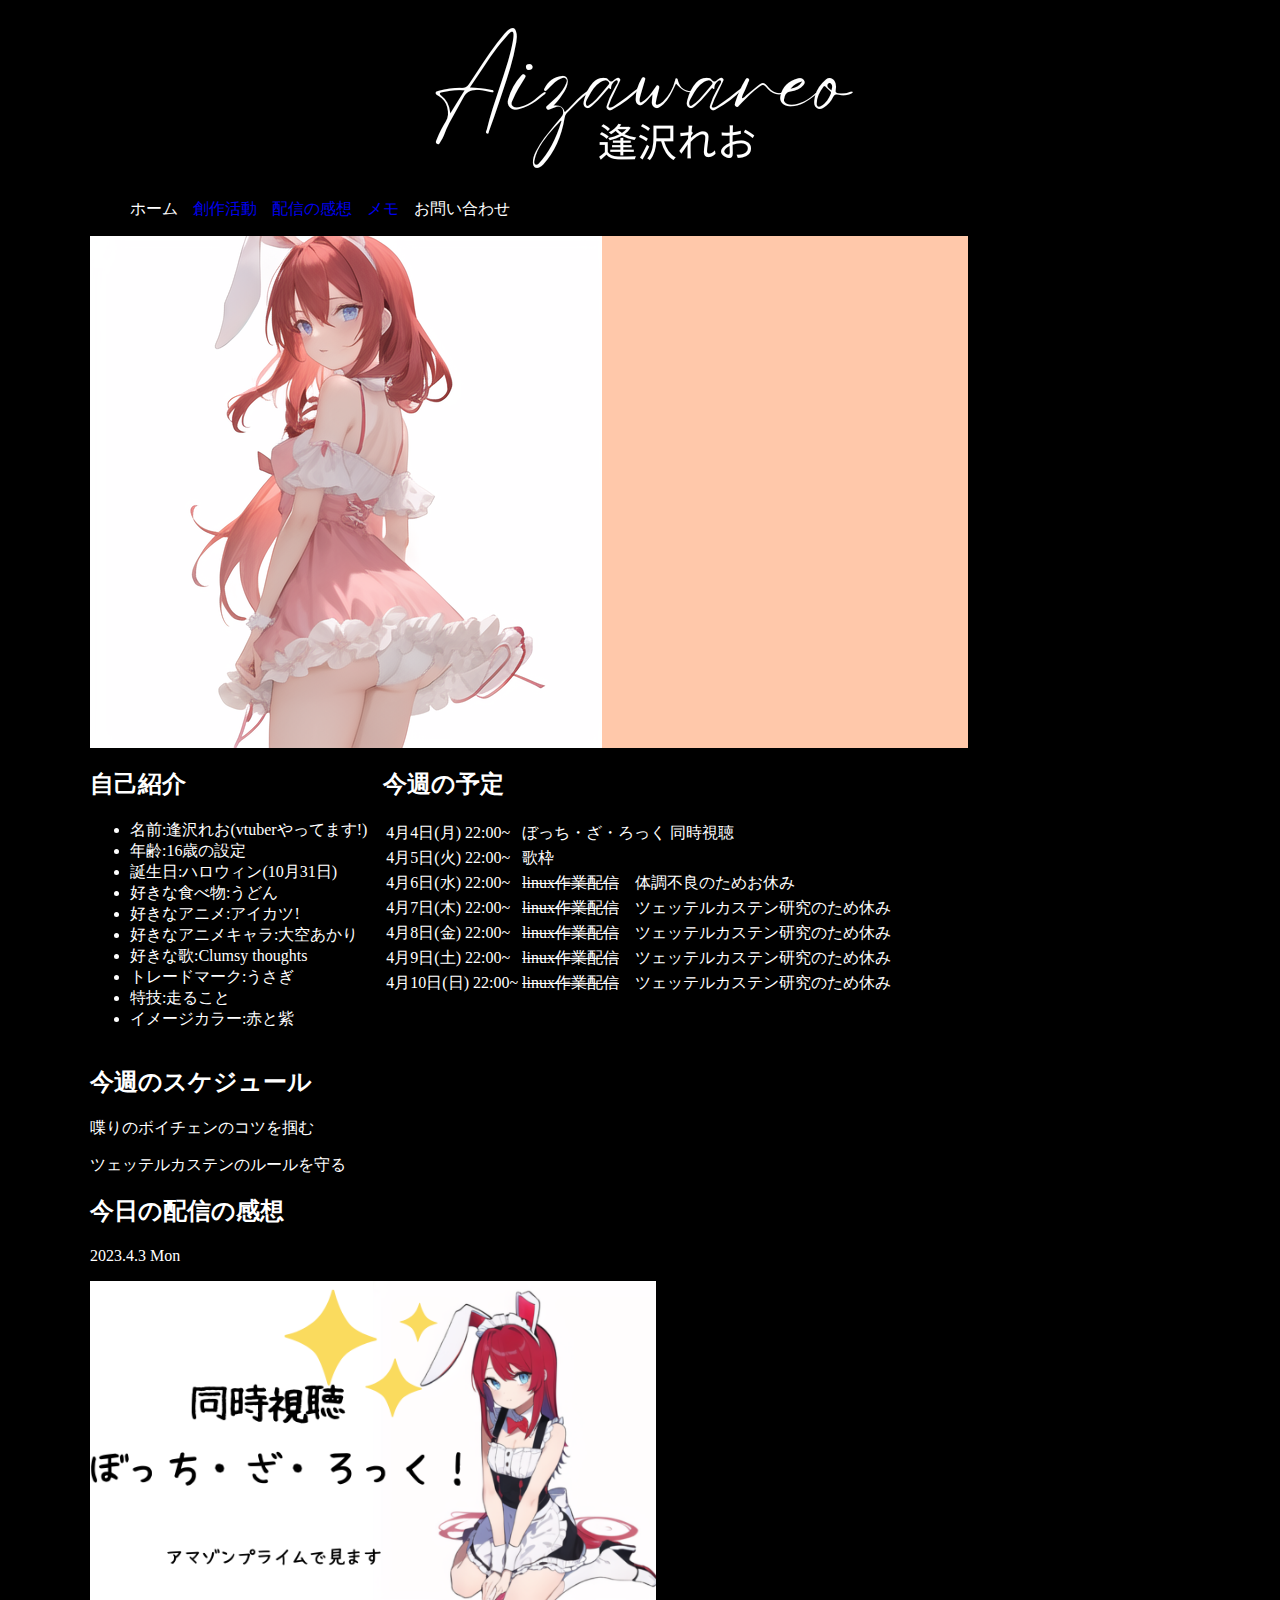
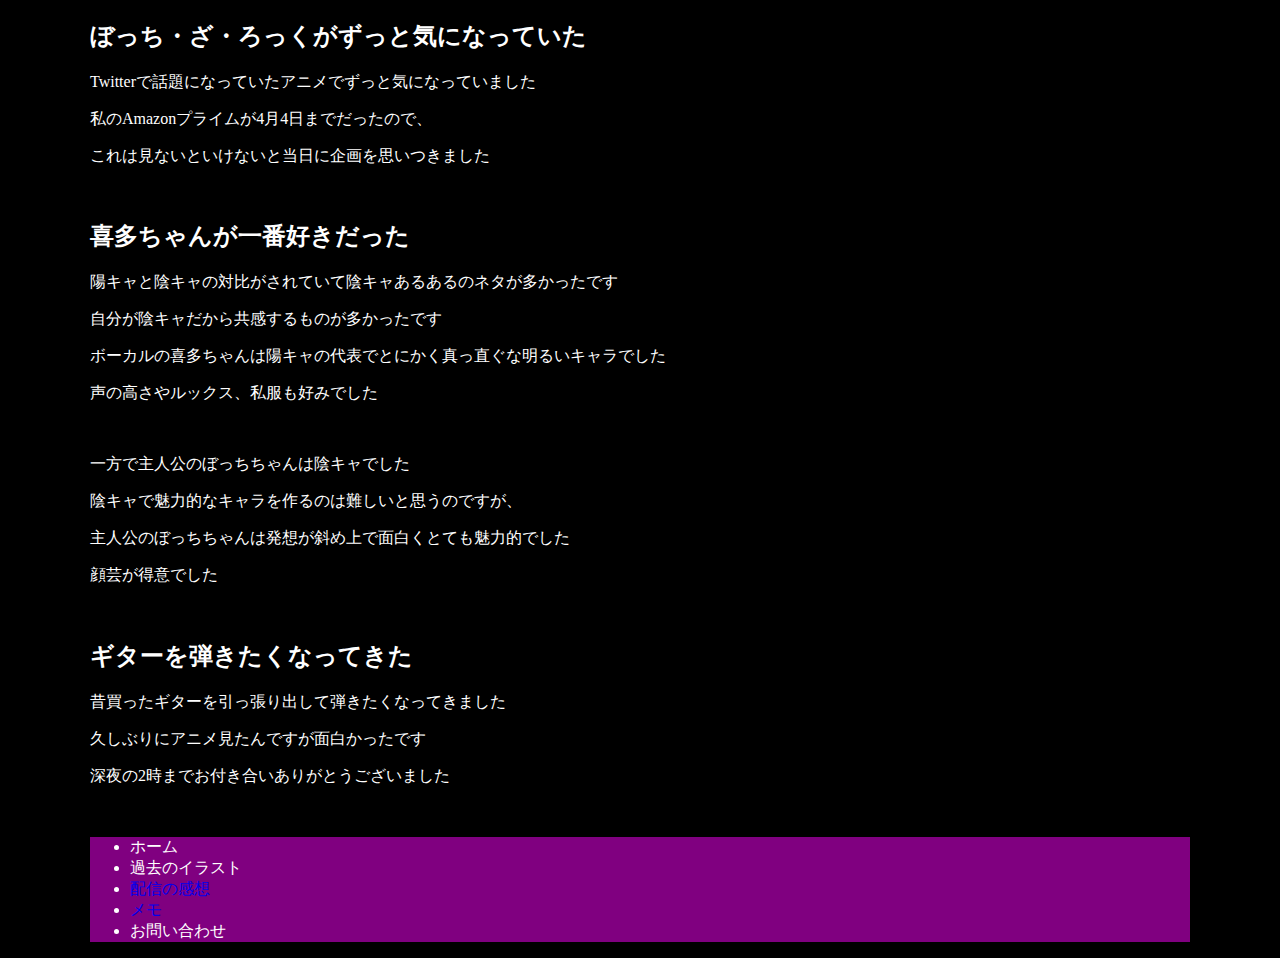
<file: index.html>
<!DOCTYPE html>
<html>
    <head>
        <meta charset="utf-8">
        <link rel="stylesheet" href="style.css">
        <meta name="viewport" content="width=device-width,initial-scale=1">
        <title>逢沢れおのホームページ</title>
    </head>
    <body>
        <div class="wrapper">
            <header>
                <div class="header-top">
                    <h1><img src="./images/logo2.png"></h1>
                </div>
                <div class="header-bottom">
                    <ul>
                        <li>ホーム</li>
                        <li><a href="creation.html">創作活動</a></li>
                        <li><a href="impressions.html">配信の感想</a></li>
                        <li><a href="memo.html">メモ</a></li>
                        <li>お問い合わせ</li>
                    </ul>
                </div>
            </header>
            <div class="keyvisual">
                <img src="./images/keyvisual1.png">
            </div>
            <main>
                <div class="informaition-wrapper">
                    <div class="introduction">
                        <h2>自己紹介</h2>
                        <ul>
                            <li>名前:逢沢れお(vtuberやってます!)</li>
                            <li>年齢:16歳の設定</li>
                            <li>誕生日:ハロウィン(10月31日)</li>
                            <li>好きな食べ物:うどん</li>
                            <li>好きなアニメ:アイカツ!</li>
                            <li>好きなアニメキャラ:大空あかり</li>
                            <li>好きな歌:Clumsy thoughts</li>
                            <li>トレードマーク:うさぎ</li>
                            <li>特技:走ること</li>
                            <li>イメージカラー:赤と紫</li>
                        </ul>
                    </div>
                    <div class="schedule">
                        <h2>今週の予定</h2>
                        <table>
                            <tr>
                                <td>4月4日(月) 22:00~</td>
                                <td>ぼっち・ざ・ろっく 同時視聴</td>
                            </tr>
                            <tr>
                                <td>4月5日(火) 22:00~</td>
                                <td>歌枠</td>
                            </tr>
                            <tr>
                                <td>4月6日(水) 22:00~</td>
                                <td><s>linux作業配信</s>　体調不良のためお休み</td>
                            </tr>
                            <tr>
                                <td>4月7日(木) 22:00~</td>
                                <td><s>linux作業配信</s>　ツェッテルカステン研究のため休み</td>
                            </tr>
                            <tr>
                                <td>4月8日(金) 22:00~</td>
                                <td><s>linux作業配信</s>　ツェッテルカステン研究のため休み</td>
                            </tr>
                            <tr>
                                <td>4月9日(土) 22:00~</td>
                                <td><s>linux作業配信</s>　ツェッテルカステン研究のため休み</td>
                            </tr>
                            <tr>
                                <td>4月10日(日) 22:00~</td>
                                <td><s>linux作業配信</s>　ツェッテルカステン研究のため休み</td>
                            </tr>
                        </table>
                    </div>
                </div>
                <h2>今週のスケジュール</h2>
                <p>喋りのボイチェンのコツを掴む</p>
                <p>ツェッテルカステンのルールを守る</p>
                <div class="impressions-wrapper">
                    <h2>今日の配信の感想</h2>
                    <p>2023.4.3 Mon</p>
                    <div class="impression-image">
                        <img src="./images/thumbnail/botti.png">
                    </div>
                    <h2>ぼっち・ざ・ろっくがずっと気になっていた</h2>
                    <p>Twitterで話題になっていたアニメでずっと気になっていました</p>
                    <p>私のAmazonプライムが4月4日までだったので、</p>
                    <p>これは見ないといけないと当日に企画を思いつきました</p>
                    <br>
                    <h2>喜多ちゃんが一番好きだった</h2>
                    <p>陽キャと陰キャの対比がされていて陰キャあるあるのネタが多かったです</p>
                    <p>自分が陰キャだから共感するものが多かったです</p>
                    <p>ボーカルの喜多ちゃんは陽キャの代表でとにかく真っ直ぐな明るいキャラでした</p>
                    <p>声の高さやルックス、私服も好みでした</p>
                    <br>
                    <p>一方で主人公のぼっちちゃんは陰キャでした</p>
                    <p>陰キャで魅力的なキャラを作るのは難しいと思うのですが、</p>
                    <p>主人公のぼっちちゃんは発想が斜め上で面白くとても魅力的でした</p>
                    <p>顔芸が得意でした</p>
                    <br>
                    <h2>ギターを弾きたくなってきた</h2>
                    <p>昔買ったギターを引っ張り出して弾きたくなってきました</p>
                    <p>久しぶりにアニメ見たんですが面白かったです</p>
                    <p>深夜の2時までお付き合いありがとうございました</p>
                </div>
            </main>
            <div>
                <br>
            </div>
            <footer>
                <ul>
                    <li>ホーム</li>
                    <li>過去のイラスト</li>
                    <li><a href="impressions.html">配信の感想</a></li>
                    <li><a href="memo.html">メモ</a></li>
                    <li>お問い合わせ</li>
                </ul>
            </footer>
        </div>
    </body>
</html>
</file>
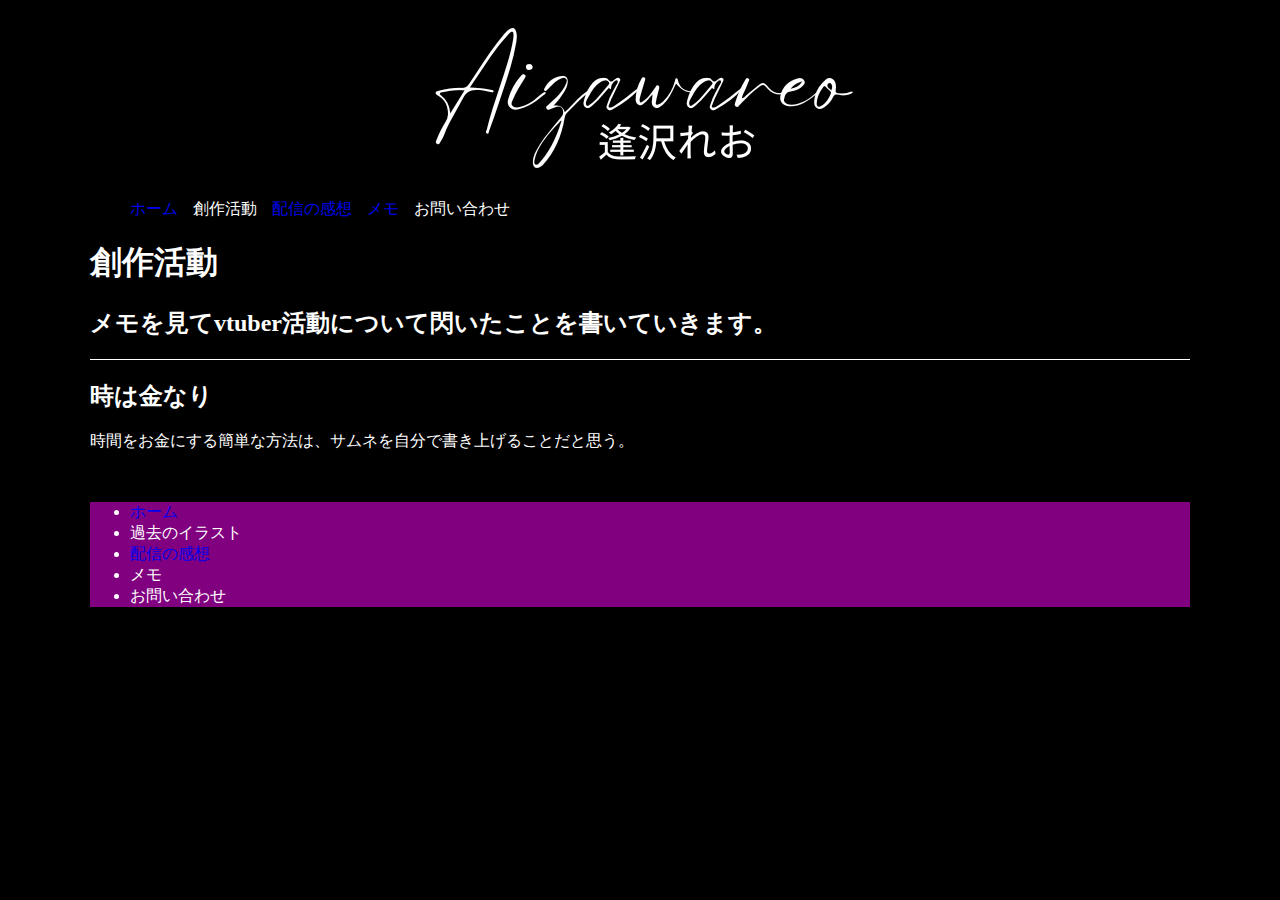
<file: creation.html>
<!DOCTYPE html>
<html>
    <head>
        <meta charset="utf-8">
        <link rel="stylesheet" href="style.css">
        <meta name="viewport" content="width=device-width,initial-scale=1">
        <title>逢沢れおのホームページ</title>
    </head>
    <body>
        <div class="wrapper">
            <header>
                <div class="header-top">
                    <h1><a href="index.html"><img src="./images/logo2.png"></a></h1>
                </div>
                <div class="header-bottom">
                    <ul>
                        <li><a href="index.html">ホーム</a></li>
                        <li>創作活動</li>
                        <li><a href="impressions.html">配信の感想</a></li>
                        <li><a href="memo.html">メモ</a></li>
                        <li>お問い合わせ</li>
                    </ul>
                </div>
            </header>
            <main>
                <h1>創作活動</h1>
                <h2>メモを見てvtuber活動について閃いたことを書いていきます。</h2>
                <div class="under-line"></div>
                <h2>時は金なり</h2>
                <p>時間をお金にする簡単な方法は、サムネを自分で書き上げることだと思う。</p>
            </main>
            <div>
                <br>
            </div>
            <footer>
                <ul>
                    <li><a href="index.html">ホーム</a></li>
                    <li>過去のイラスト</li>
                    <li><a href="impressions.html">配信の感想</a></li>
                    <li>メモ</li>
                    <li>お問い合わせ</li>
                </ul>
            </footer>
        </div>
    </body>
</html>
</file>
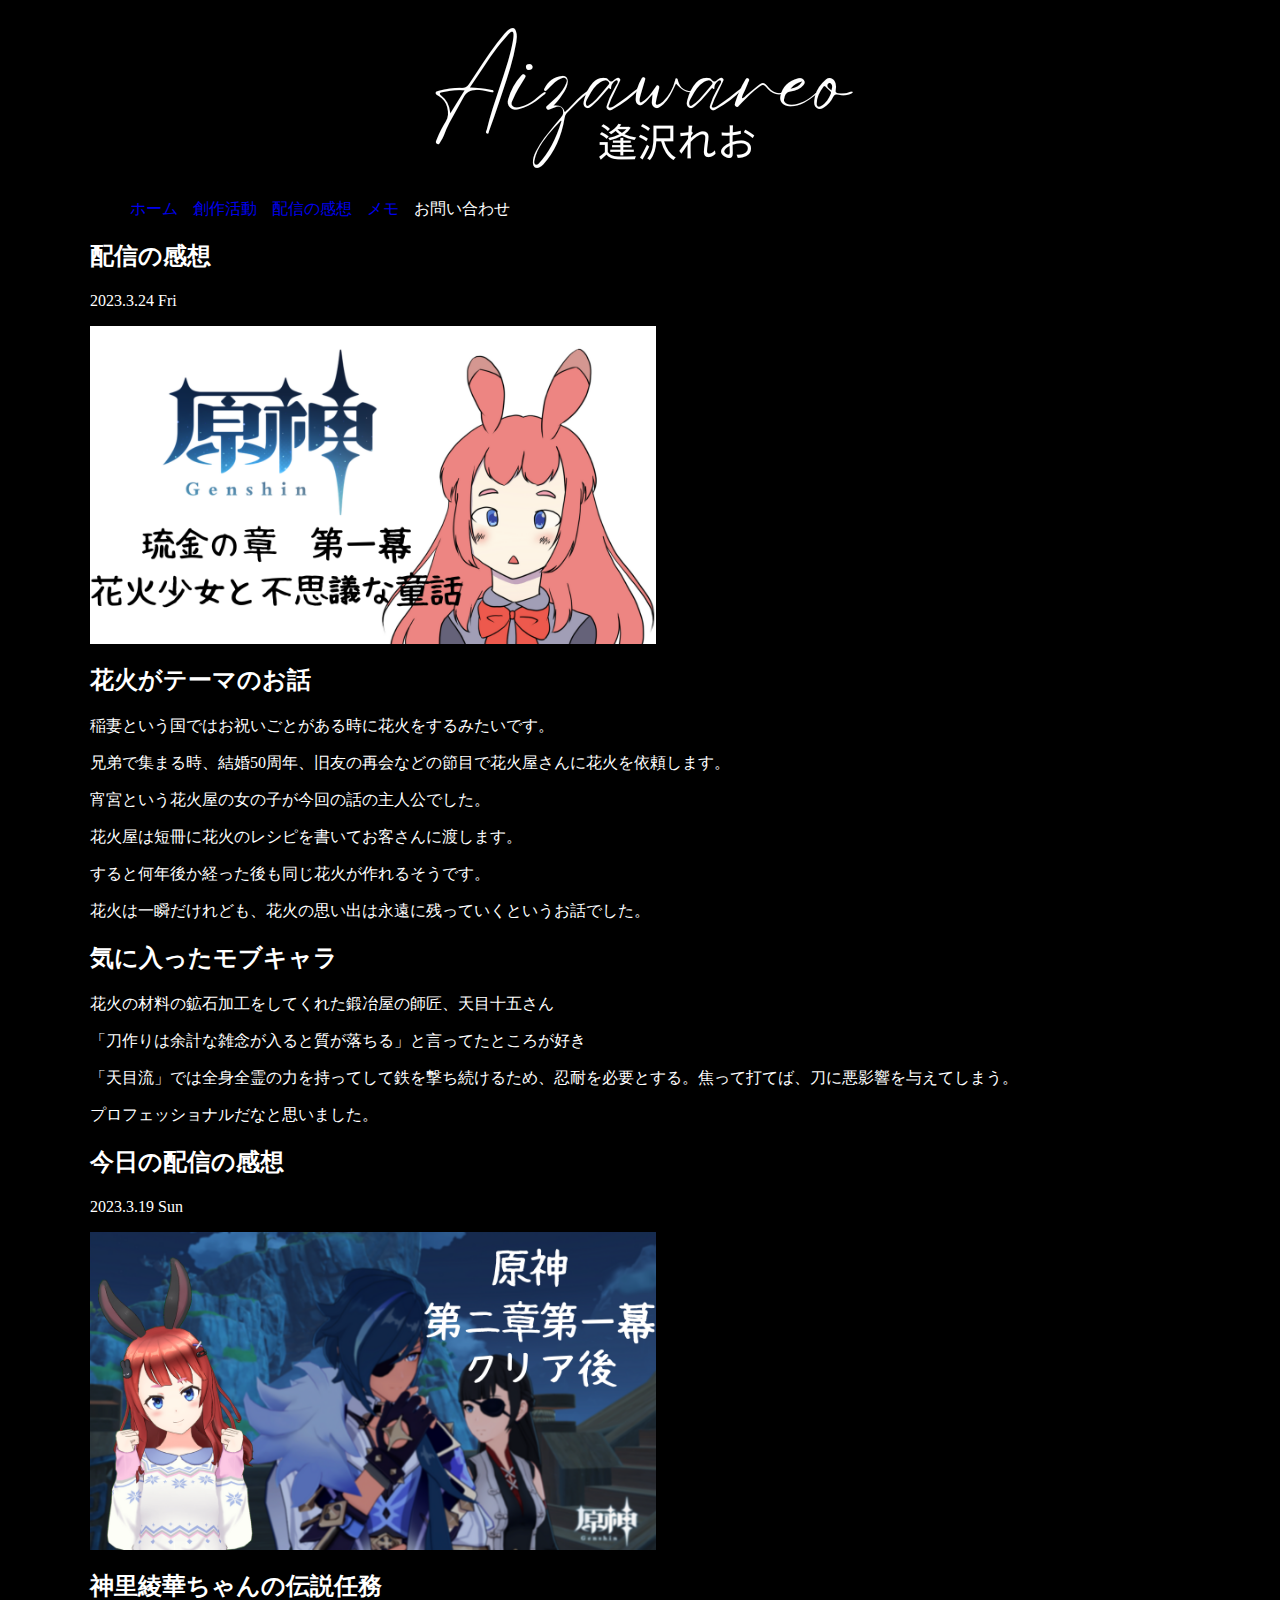
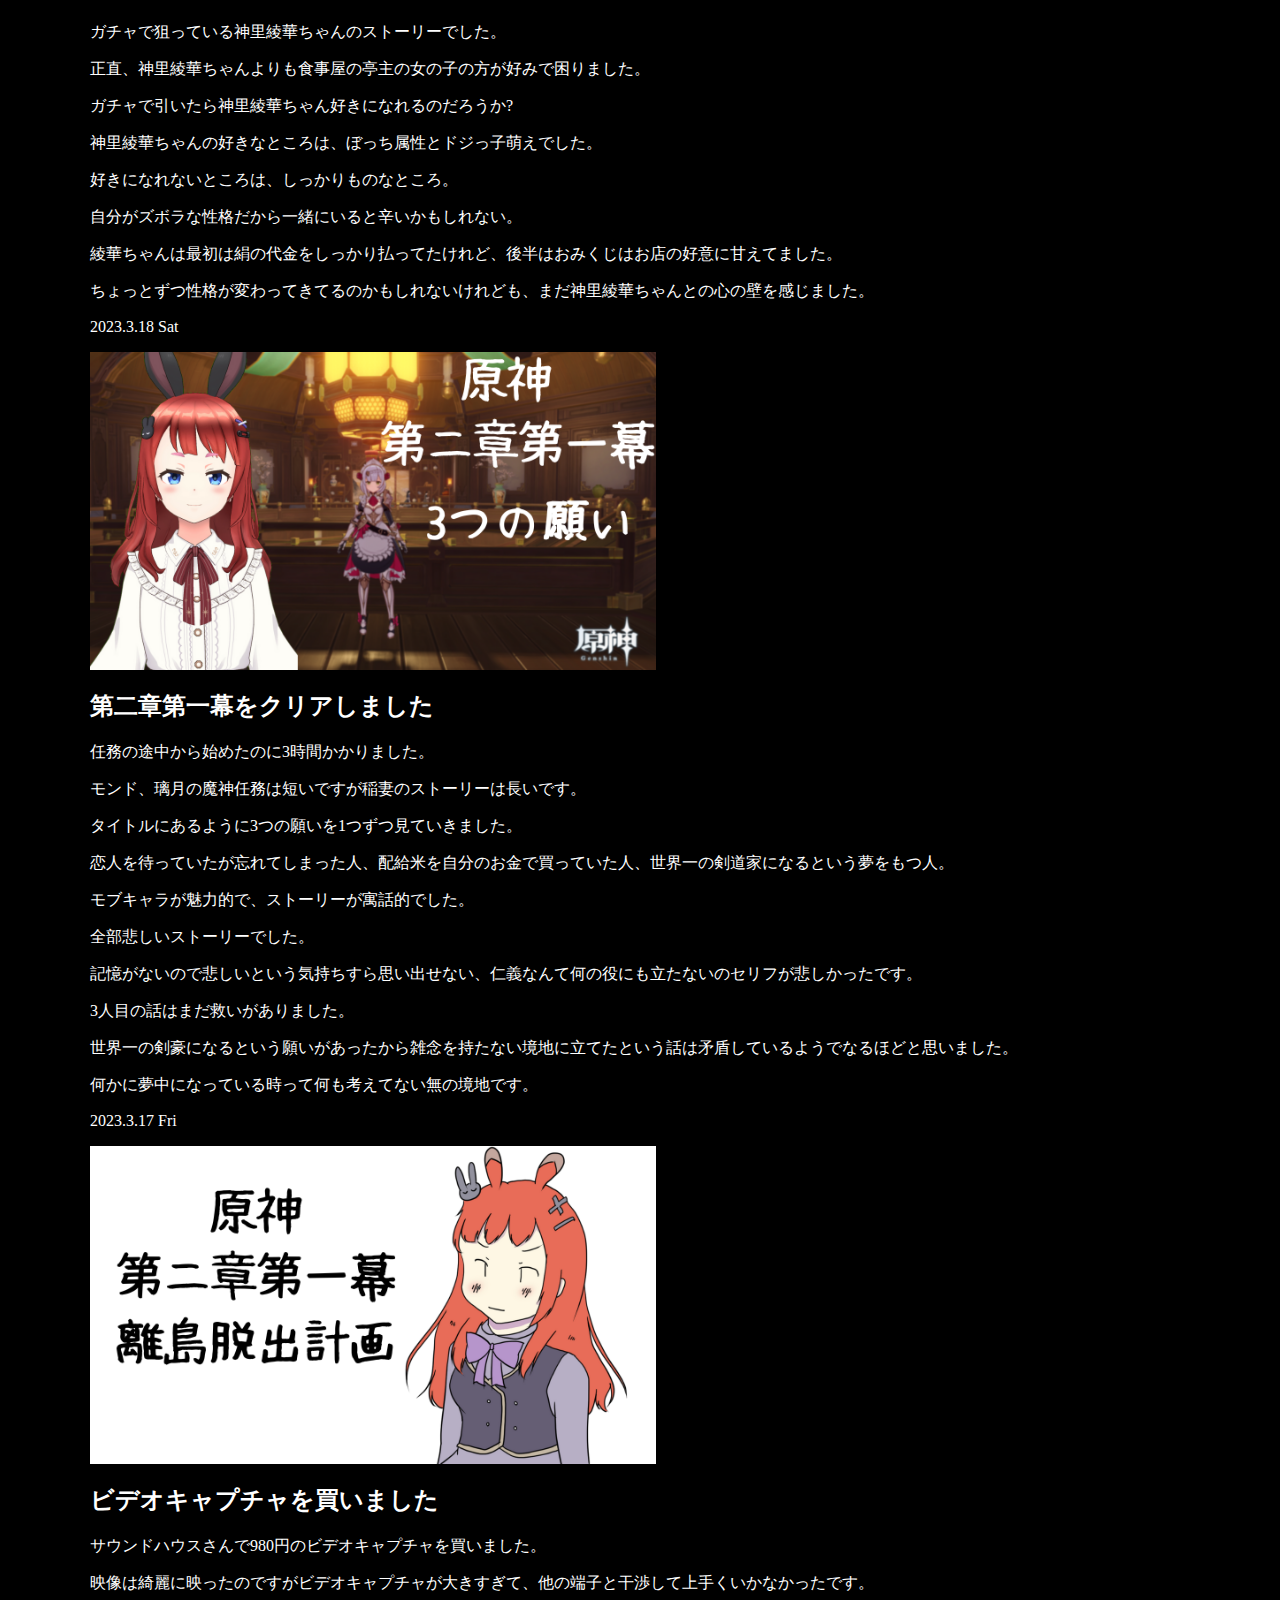
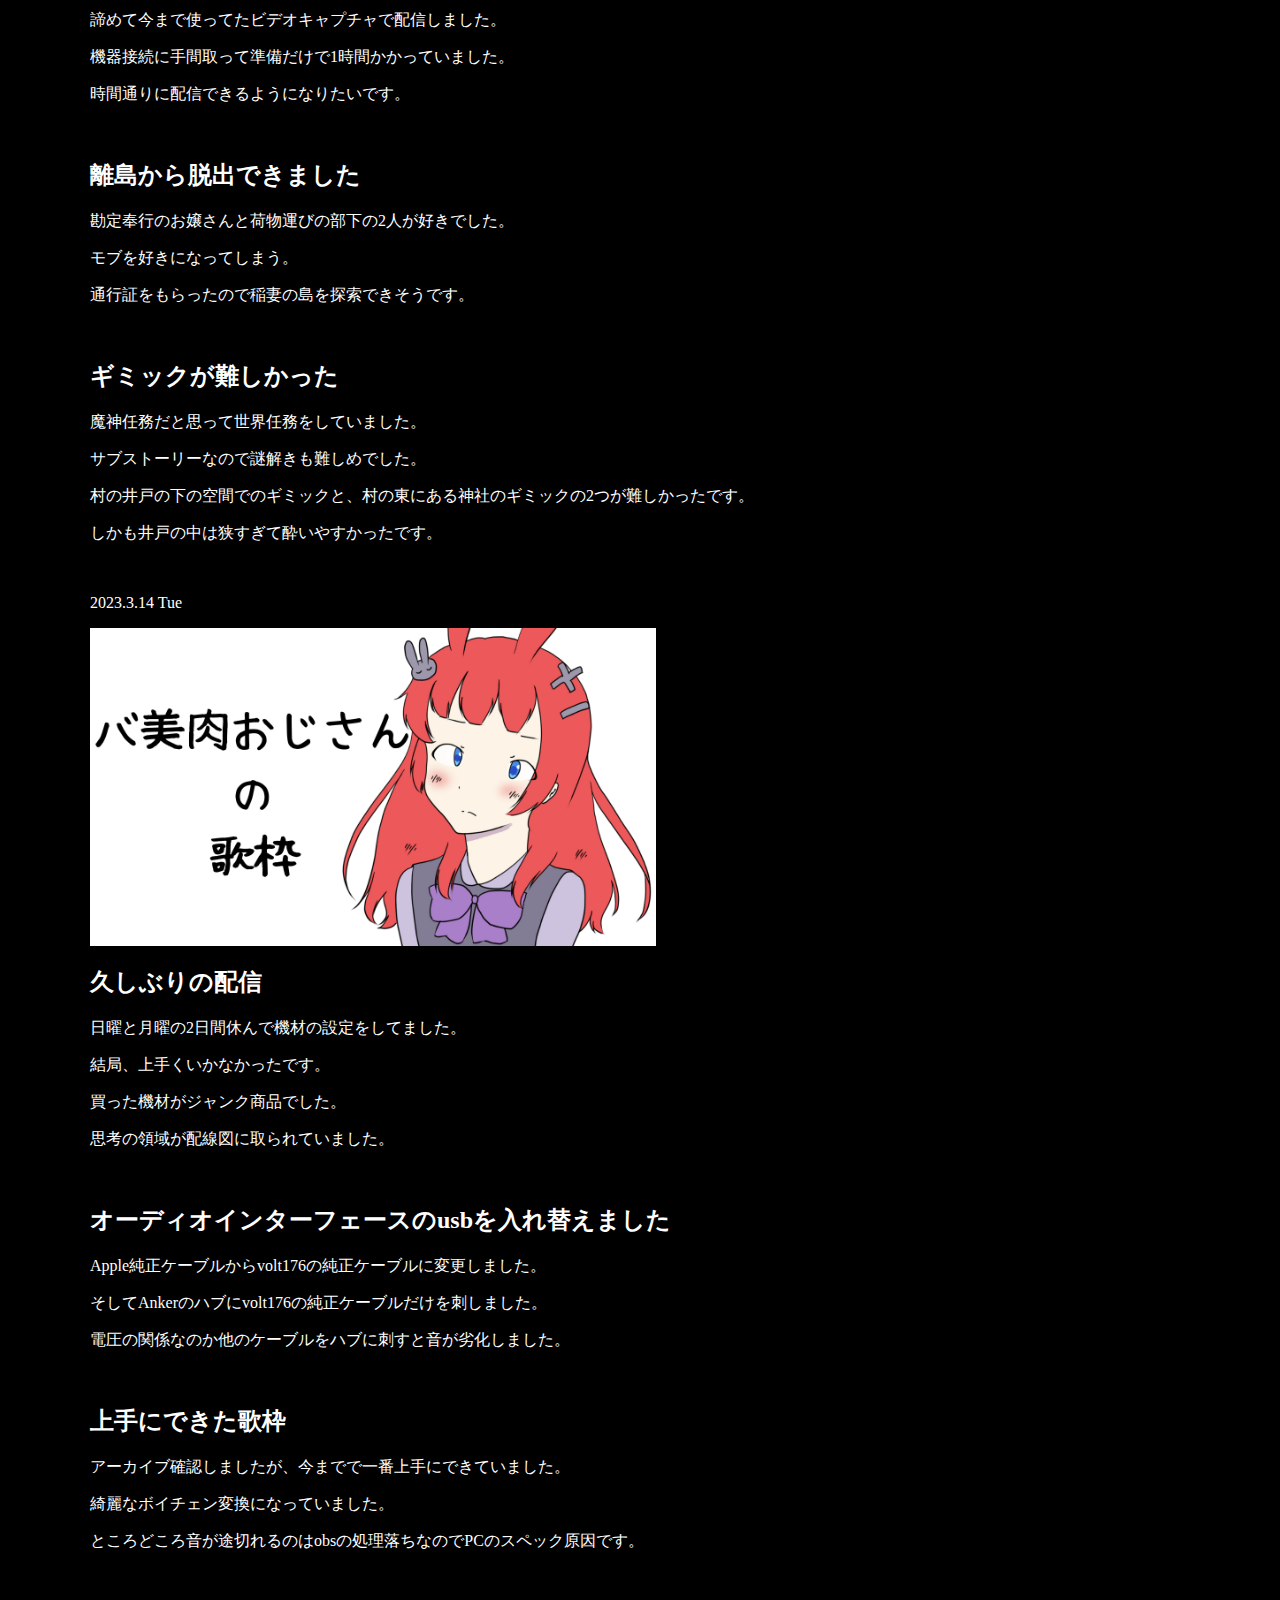
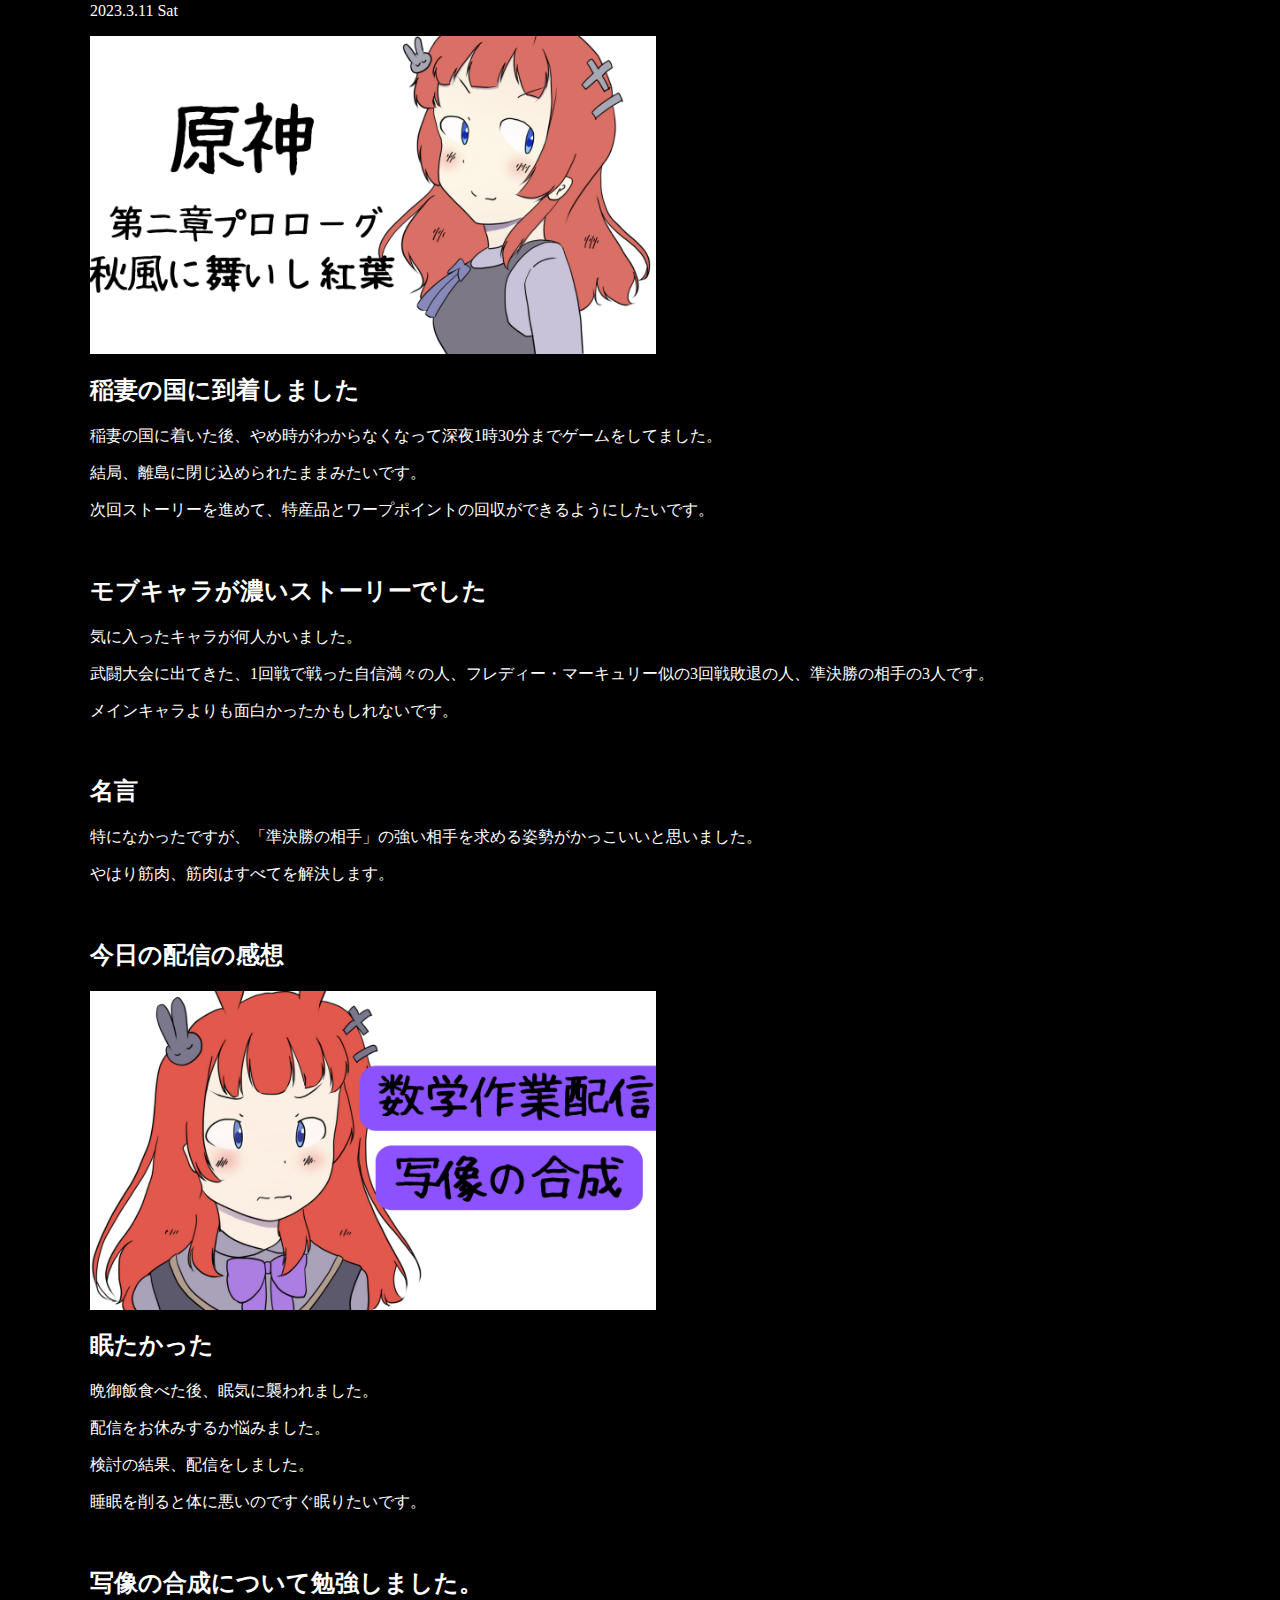
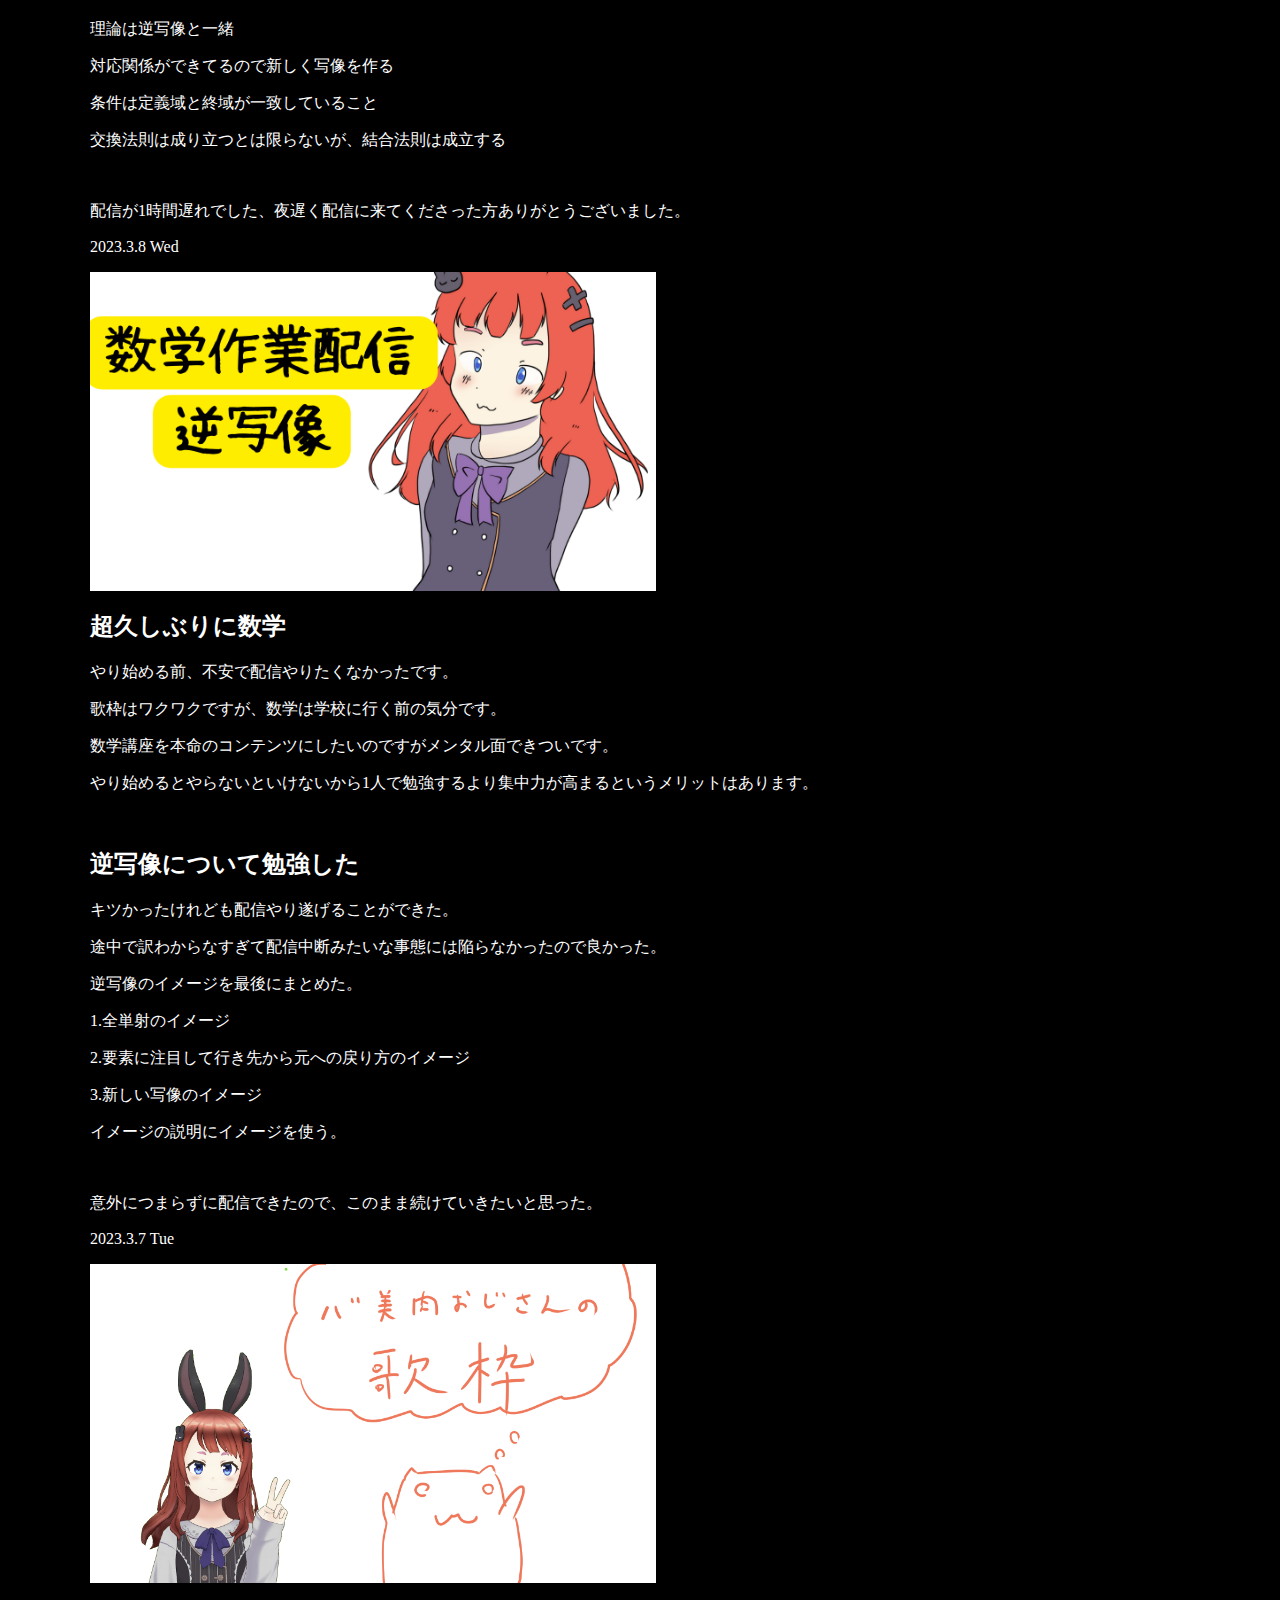
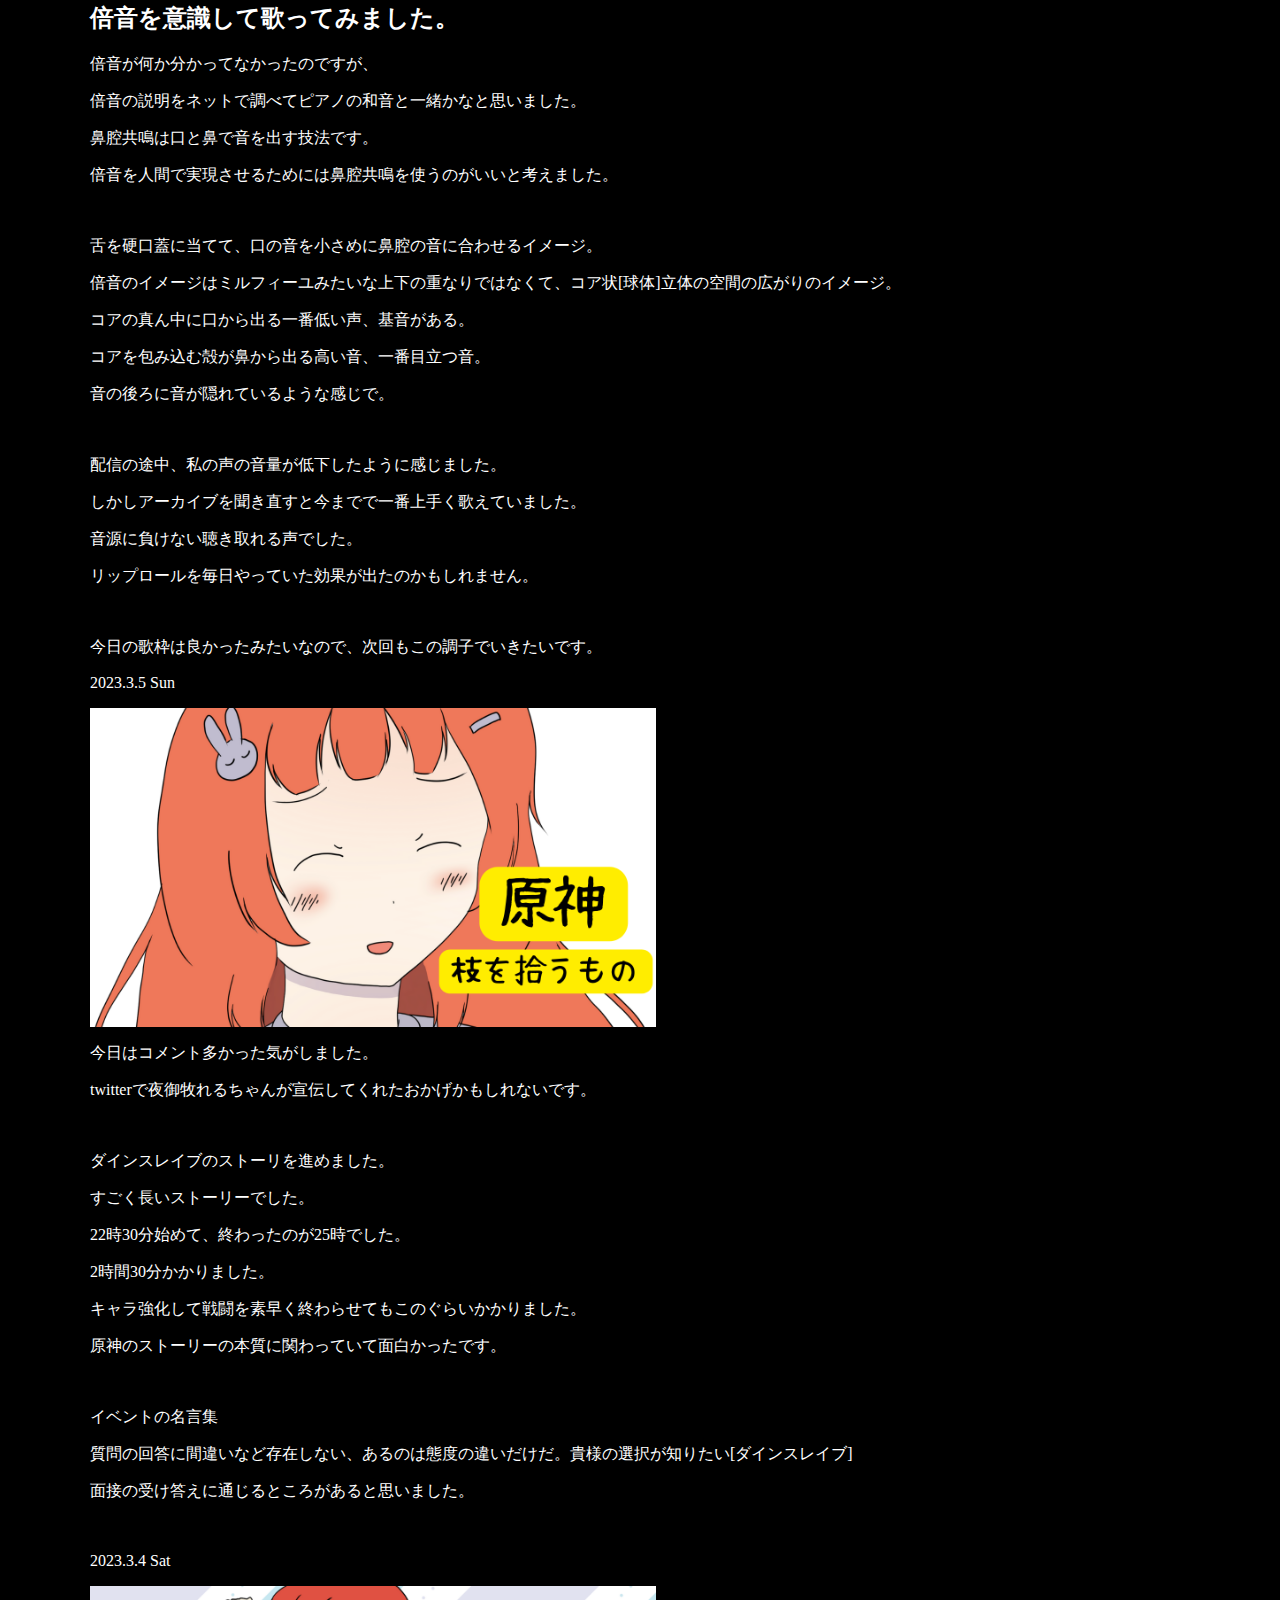
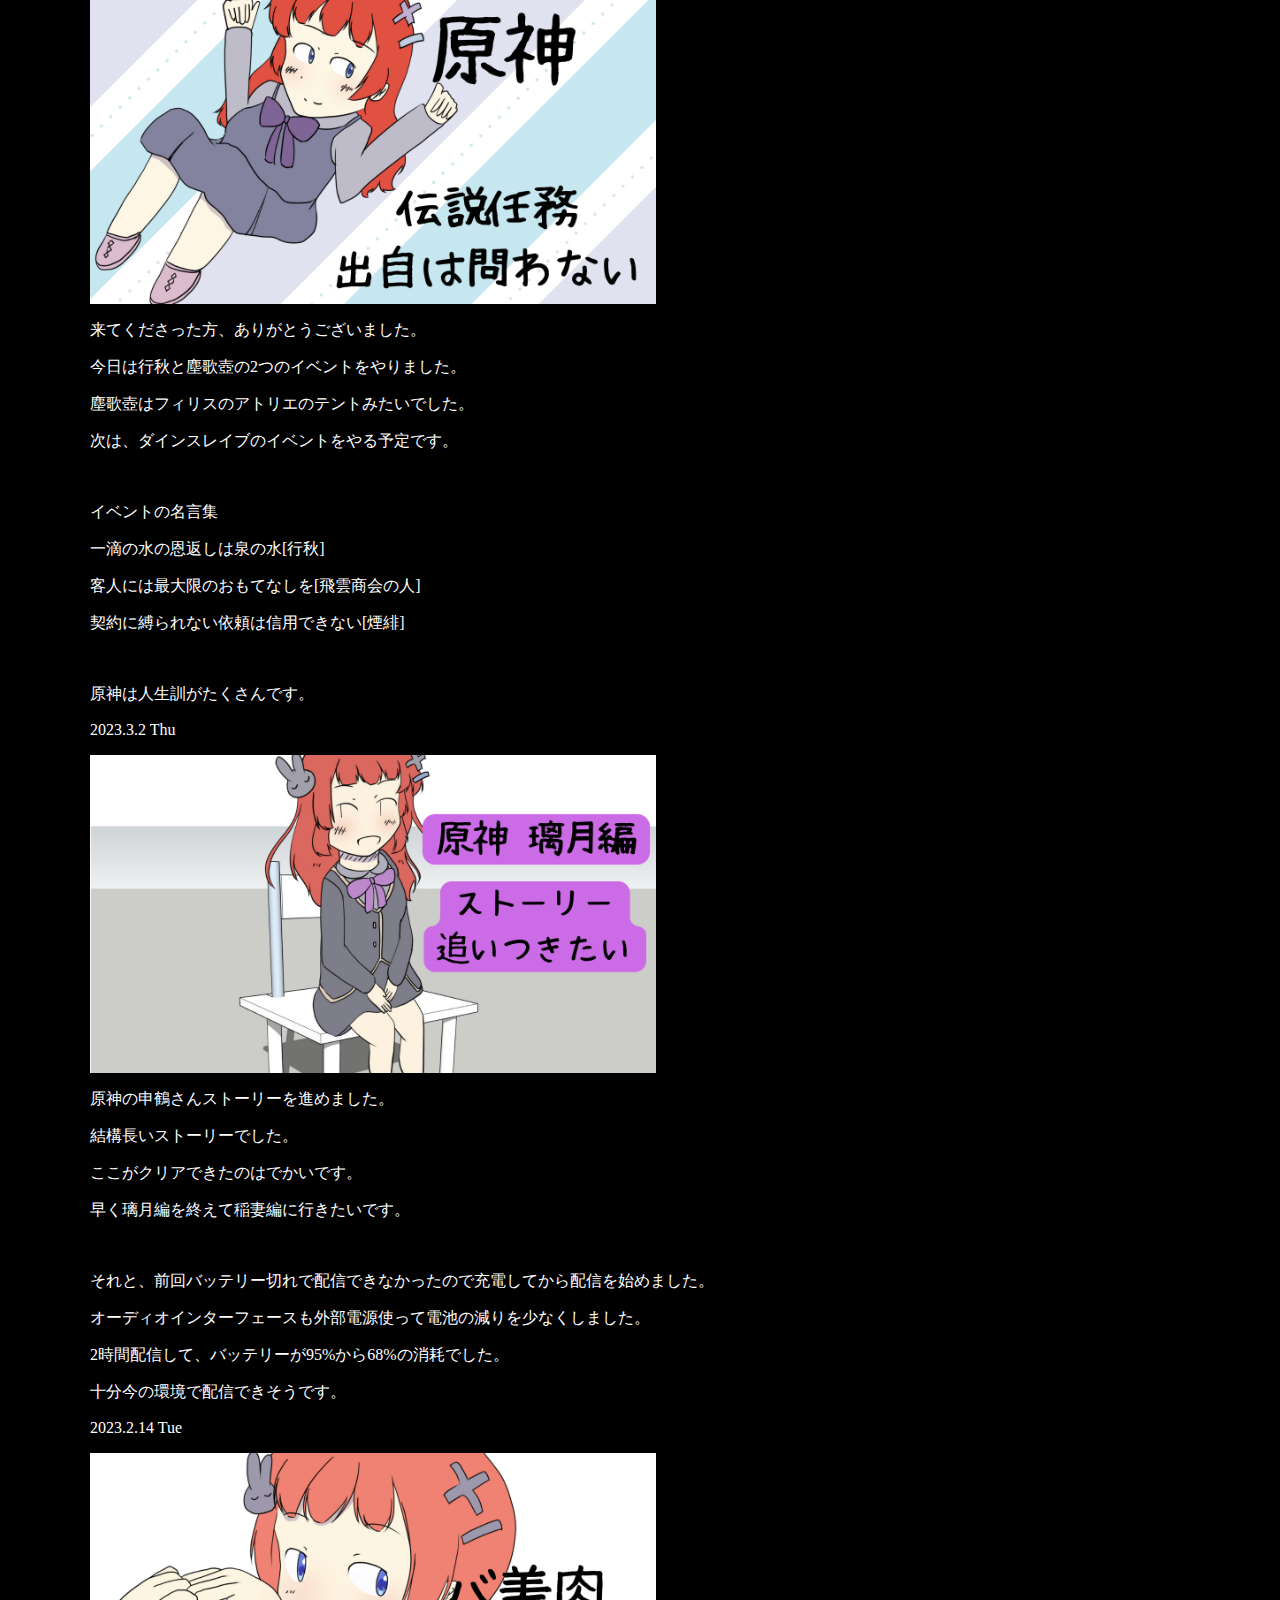
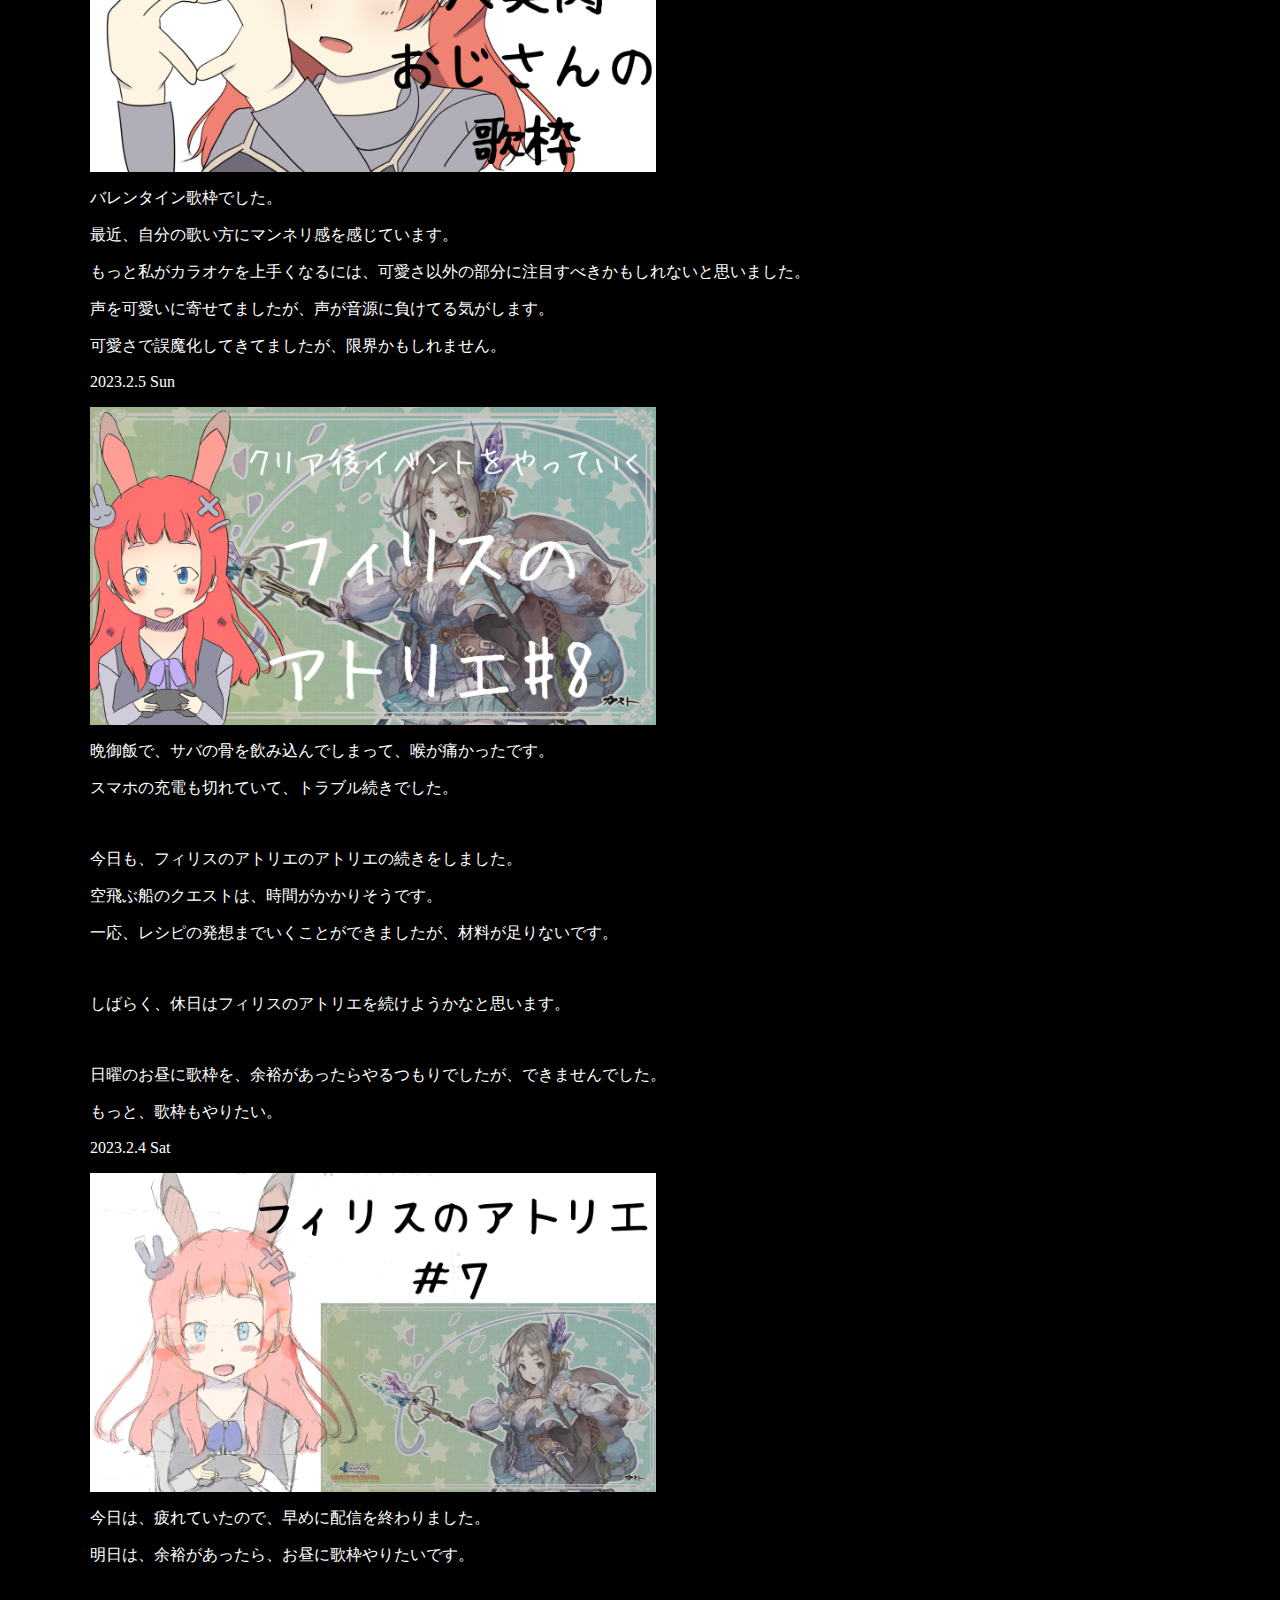
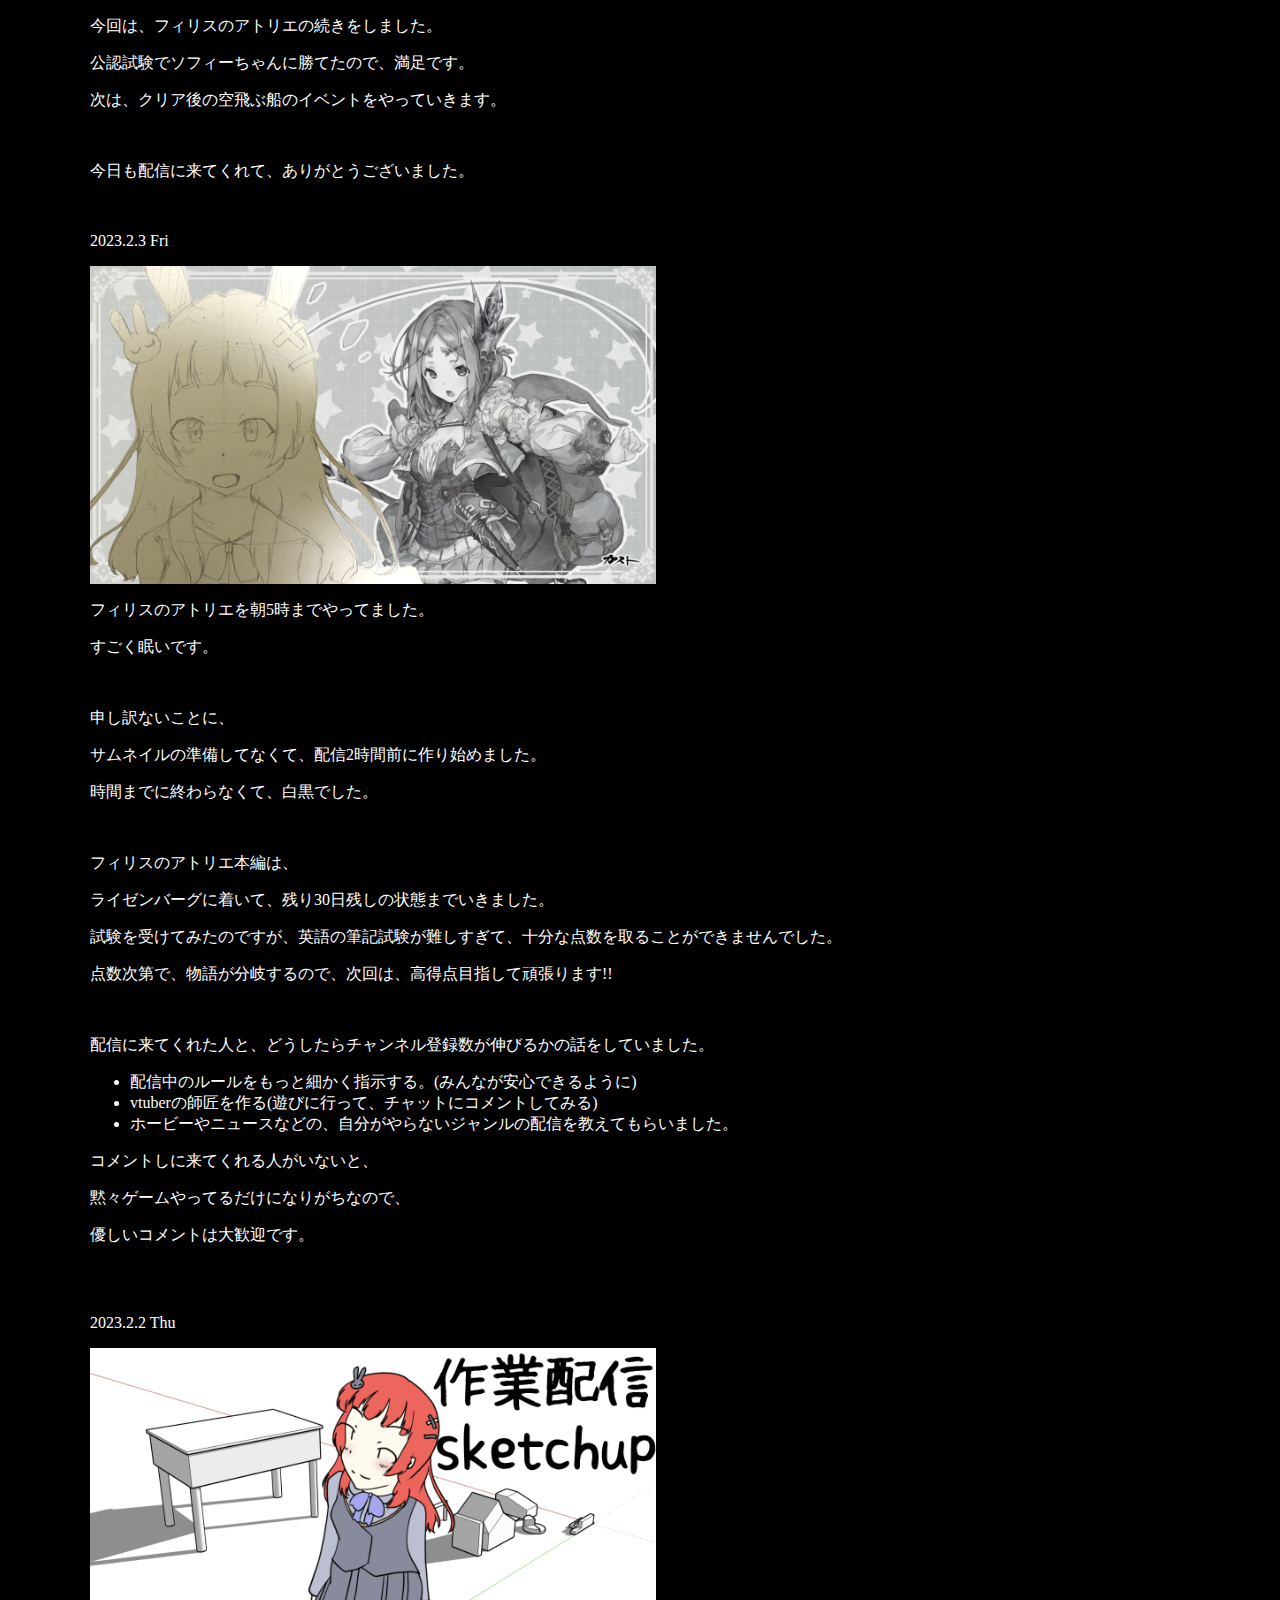
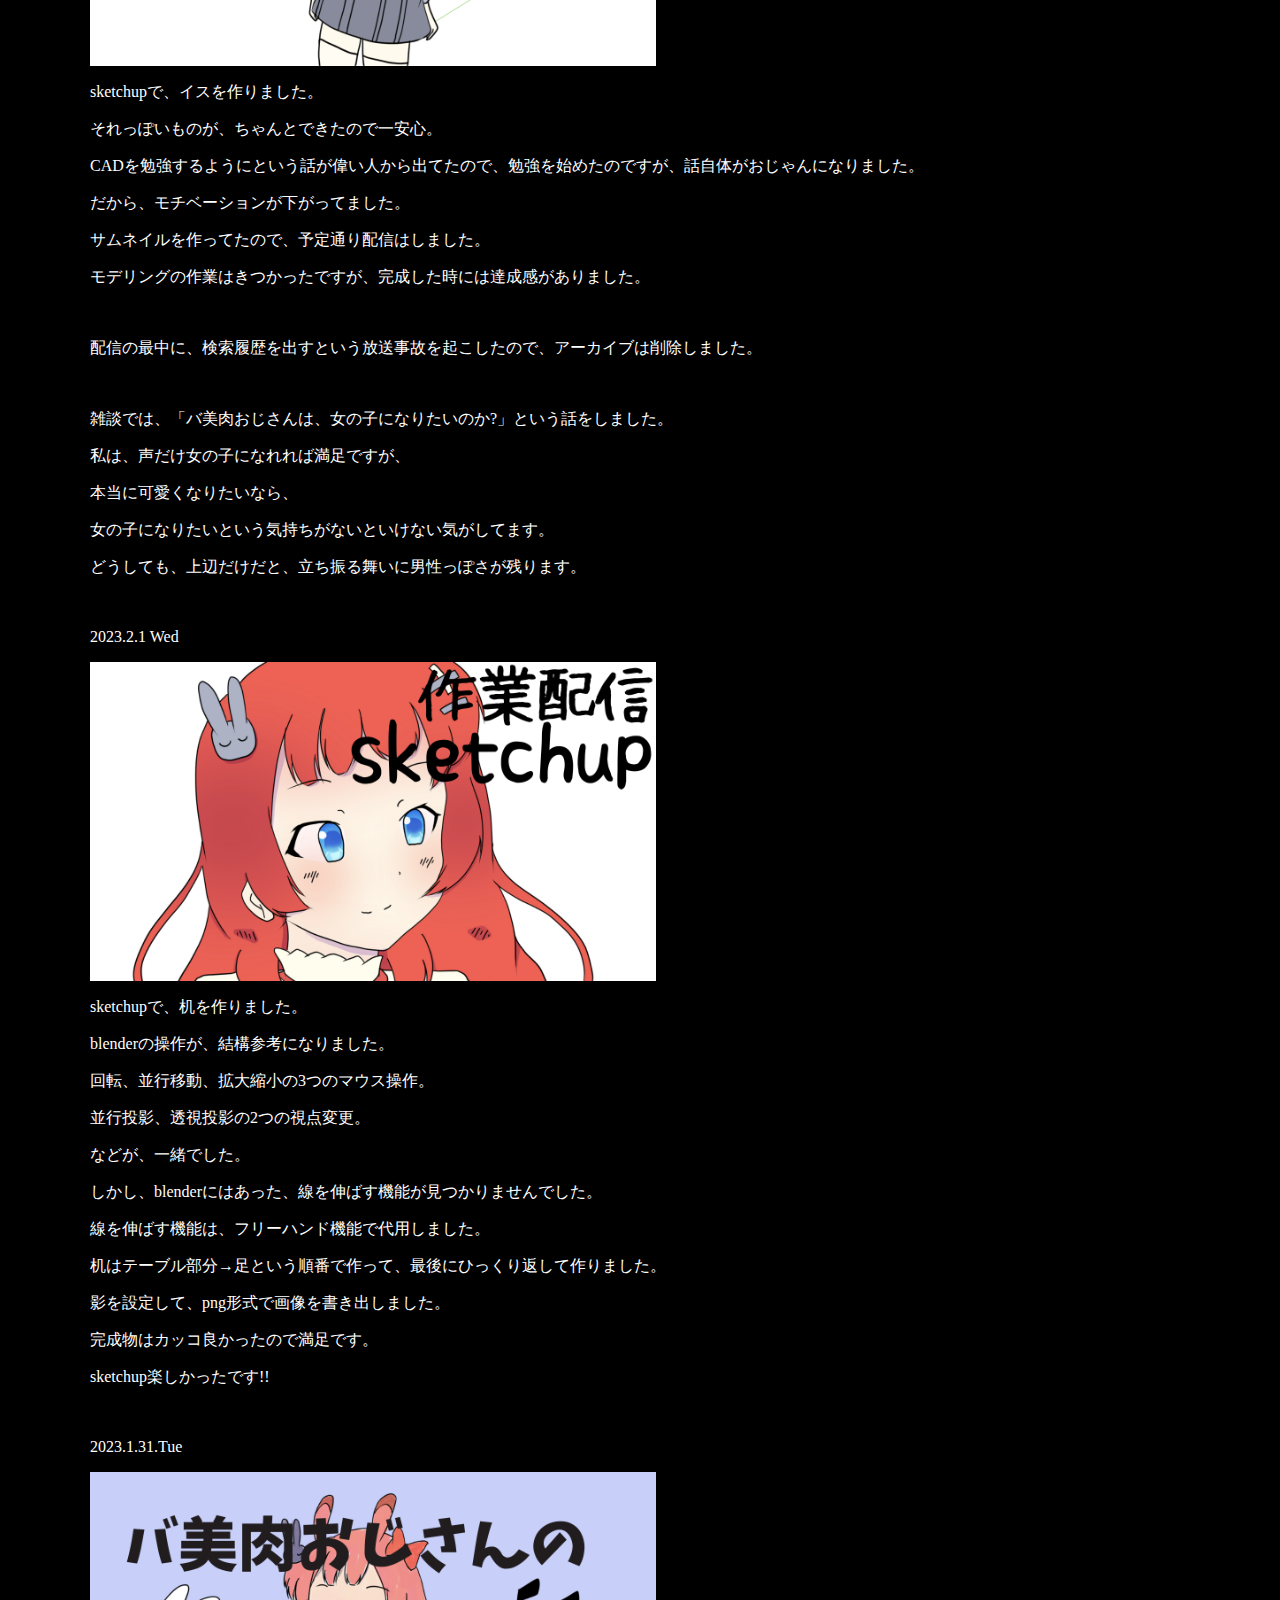
<file: impressions.html>
<!DOCTYPE html>
<html>
    <head>
        <meta charset="utf-8">
        <link rel="stylesheet" href="style.css">
        <meta name="viewport" content="width=device-width,initial-scale=1">
        <title>逢沢れおのホームページ</title>
    </head>
    <body>
        <div class="wrapper">
            <header>
                <div class="header-top">
                    <h1><a href="index.html"><img src="./images/logo2.png"></a></h1>
                </div>
                <div class="header-bottom">
                    <ul>
                        <li><a href="index.html">ホーム</a></li>
                        <li><a href="creation.html">創作活動</a></li>
                        <li><a href="impressions.html">配信の感想</a></li>
                        <li><a href="memo.html">メモ</a></li>
                        <li>お問い合わせ</li>
                    </ul>
                </div>
            </header>
            <main>
                
                <h2>配信の感想</h2>
                <div class="impressions-wrapper">
                    <p>2023.3.24 Fri</p>
                    <div class="impression-image">
                        <img src="./images/thumbnail/genshin8.png">
                    </div>
                    <h2>花火がテーマのお話</h2>
                    <p>稲妻という国ではお祝いごとがある時に花火をするみたいです。</p>
                    <p>兄弟で集まる時、結婚50周年、旧友の再会などの節目で花火屋さんに花火を依頼します。</p>
                    <p>宵宮という花火屋の女の子が今回の話の主人公でした。</p>
                    <p>花火屋は短冊に花火のレシピを書いてお客さんに渡します。</p>
                    <p>すると何年後か経った後も同じ花火が作れるそうです。</p>
                    <p>花火は一瞬だけれども、花火の思い出は永遠に残っていくというお話でした。</p>
                    <p></p>
                    <h2>気に入ったモブキャラ</h2>
                    <p>花火の材料の鉱石加工をしてくれた鍛冶屋の師匠、天目十五さん</p>
                    <p>「刀作りは余計な雑念が入ると質が落ちる」と言ってたところが好き</p>
                    <p>「天目流」では全身全霊の力を持ってして鉄を撃ち続けるため、忍耐を必要とする。焦って打てば、刀に悪影響を与えてしまう。</p>
                    <p>プロフェッショナルだなと思いました。</p>
                </div>
                <div class="impressions-wrapper">
                    <div class="impressions-wrapper">
                        <h2>今日の配信の感想</h2>
                        <p>2023.3.19 Sun</p>
                        <div class="impression-image">
                            <img src="./images/thumbnail/genshin7.png">
                        </div>
                        <h2>神里綾華ちゃんの伝説任務</h2>
                        <p>ガチャで狙っている神里綾華ちゃんのストーリーでした。</p>
                        <p>正直、神里綾華ちゃんよりも食事屋の亭主の女の子の方が好みで困りました。</p>
                        <p>ガチャで引いたら神里綾華ちゃん好きになれるのだろうか?</p>
                        <p>神里綾華ちゃんの好きなところは、ぼっち属性とドジっ子萌えでした。</p>
                        <p>好きになれないところは、しっかりものなところ。</p>
                        <p>自分がズボラな性格だから一緒にいると辛いかもしれない。</p>
                        <p>綾華ちゃんは最初は絹の代金をしっかり払ってたけれど、後半はおみくじはお店の好意に甘えてました。</p>
                        <p>ちょっとずつ性格が変わってきてるのかもしれないけれども、まだ神里綾華ちゃんとの心の壁を感じました。</p>
                        <p></p>
                        <p></p>
                        <p></p>
                    </div>
                    <p>2023.3.18 Sat</p>
                    <div class="impression-image">
                        <img src="./images/thumbnail/genshin6.png">
                    </div>
                    <h2>第二章第一幕をクリアしました</h2>
                    <p>任務の途中から始めたのに3時間かかりました。</p>
                    <p>モンド、璃月の魔神任務は短いですが稲妻のストーリーは長いです。</p>
                    <p>タイトルにあるように3つの願いを1つずつ見ていきました。</p>
                    <p>恋人を待っていたが忘れてしまった人、配給米を自分のお金で買っていた人、世界一の剣道家になるという夢をもつ人。</p>
                    <p>モブキャラが魅力的で、ストーリーが寓話的でした。</p>
                    <p>全部悲しいストーリーでした。</p>
                    <p>記憶がないので悲しいという気持ちすら思い出せない、仁義なんて何の役にも立たないのセリフが悲しかったです。</p>
                    <p>3人目の話はまだ救いがありました。</p>
                    <p>世界一の剣豪になるという願いがあったから雑念を持たない境地に立てたという話は矛盾しているようでなるほどと思いました。</p>
                    <p>何かに夢中になっている時って何も考えてない無の境地です。</p>
                </div>
                <div class="impressions-wrapper">
                    <p>2023.3.17 Fri</p>
                    <div class="impression-image">
                        <img src="./images/thumbnail/genshin5.png">
                    </div>
                    <h2>ビデオキャプチャを買いました</h2>
                    <p>サウンドハウスさんで980円のビデオキャプチャを買いました。</p>
                    <p>映像は綺麗に映ったのですがビデオキャプチャが大きすぎて、他の端子と干渉して上手くいかなかったです。</p>
                    <p>諦めて今まで使ってたビデオキャプチャで配信しました。</p>
                    <p>機器接続に手間取って準備だけで1時間かかっていました。</p>
                    <p>時間通りに配信できるようになりたいです。</p>
                    <br>
                    <h2>離島から脱出できました</h2>
                    <p>勘定奉行のお嬢さんと荷物運びの部下の2人が好きでした。</p>
                    <p>モブを好きになってしまう。</p>
                    <p>通行証をもらったので稲妻の島を探索できそうです。</p>
                    <br>
                    <h2>ギミックが難しかった</h2>
                    <p>魔神任務だと思って世界任務をしていました。</p>
                    <p>サブストーリーなので謎解きも難しめでした。</p>
                    <p>村の井戸の下の空間でのギミックと、村の東にある神社のギミックの2つが難しかったです。</p>
                    <p>しかも井戸の中は狭すぎて酔いやすかったです。</p>
                    <br>
                </div>
                <div class="impressions-wrapper">
                    <p>2023.3.14 Tue</p>
                    <div class="impression-image">
                        <img src="./images/thumbnail/utawaku3.png">
                    </div>
                    <h2>久しぶりの配信</h2>
                    <p>日曜と月曜の2日間休んで機材の設定をしてました。</p>
                    <p>結局、上手くいかなかったです。</p>
                    <p>買った機材がジャンク商品でした。</p>
                    <p>思考の領域が配線図に取られていました。</p>
                    <br>
                    <h2>オーディオインターフェースのusbを入れ替えました</h2>
                    <p>Apple純正ケーブルからvolt176の純正ケーブルに変更しました。</p>
                    <p>そしてAnkerのハブにvolt176の純正ケーブルだけを刺しました。</p>
                    <p>電圧の関係なのか他のケーブルをハブに刺すと音が劣化しました。</p>
                    <br>
                    <h2>上手にできた歌枠</h2>
                    <p>アーカイブ確認しましたが、今までで一番上手にできていました。</p>
                    <p>綺麗なボイチェン変換になっていました。</p>
                    <p>ところどころ音が途切れるのはobsの処理落ちなのでPCのスペック原因です。</p>
                    <br>
                </div>
                <div class="impressions-wrapper">
                    <p>2023.3.11 Sat</p>
                    <div class="impression-image">
                        <img src="./images/thumbnail/genshin4.png">
                    </div>
                    <h2>稲妻の国に到着しました</h2>
                    <p>稲妻の国に着いた後、やめ時がわからなくなって深夜1時30分までゲームをしてました。</p>
                    <p>結局、離島に閉じ込められたままみたいです。</p>
                    <p>次回ストーリーを進めて、特産品とワープポイントの回収ができるようにしたいです。</p>
                    <br>
                    <h2>モブキャラが濃いストーリーでした</h2>
                    <p>気に入ったキャラが何人かいました。</p>
                    <p>武闘大会に出てきた、1回戦で戦った自信満々の人、フレディー・マーキュリー似の3回戦敗退の人、準決勝の相手の3人です。</p>
                    <p>メインキャラよりも面白かったかもしれないです。</p>
                    <br>
                    <h2>名言</h2>
                    <p>特になかったですが、「準決勝の相手」の強い相手を求める姿勢がかっこいいと思いました。</p>
                    <p>やはり筋肉、筋肉はすべてを解決します。</p>
                    <br>
                </div>
                <div class="impressions-wrapper">
                    <h2>今日の配信の感想</h2>
                    <div class="impression-image">
                        <img src="./images/thumbnail/math2.png">
                    </div>
                    <h2>眠たかった</h2>
                    <p>晩御飯食べた後、眠気に襲われました。</p>
                    <p>配信をお休みするか悩みました。</p>
                    <p>検討の結果、配信をしました。</p>
                    <p>睡眠を削ると体に悪いのですぐ眠りたいです。</p>
                    <br>
                    <h2>写像の合成について勉強しました。</h2>
                    <p>理論は逆写像と一緒</p>
                    <p>対応関係ができてるので新しく写像を作る</p>
                    <p>条件は定義域と終域が一致していること</p>
                    <p>交換法則は成り立つとは限らないが、結合法則は成立する</p>
                    <br>
                    <p>配信が1時間遅れでした、夜遅く配信に来てくださった方ありがとうございました。</p>
                </div>
                <div class="impressions-wrapper">
                    <p>2023.3.8 Wed</p>
                    <div class="impression-image">
                        <img src="./images/thumbnail/math1.png">
                    </div>
                    <h2>超久しぶりに数学</h2>
                    <p>やり始める前、不安で配信やりたくなかったです。</p>
                    <p>歌枠はワクワクですが、数学は学校に行く前の気分です。</p>
                    <p>数学講座を本命のコンテンツにしたいのですがメンタル面できついです。</p>
                    <p>やり始めるとやらないといけないから1人で勉強するより集中力が高まるというメリットはあります。</p>
                    <br>
                    <h2>逆写像について勉強した</h2>
                    <p>キツかったけれども配信やり遂げることができた。</p>
                    <p>途中で訳わからなすぎて配信中断みたいな事態には陥らなかったので良かった。</p>
                    <p>逆写像のイメージを最後にまとめた。</p>
                    <p>1.全単射のイメージ</p>
                    <p>2.要素に注目して行き先から元への戻り方のイメージ</p>
                    <p>3.新しい写像のイメージ</p>
                    <p>イメージの説明にイメージを使う。</p>
                    <br>
                    <p>意外につまらずに配信できたので、このまま続けていきたいと思った。</p>
                </div>
                <div class="impressions-wrapper">
                    <p>2023.3.7 Tue</p>
                    <div class="impression-image">
                        <img src="./images/thumbnail/utawaku2.png">
                    </div>
                    <h2>倍音を意識して歌ってみました。</h2>
                    <p>倍音が何か分かってなかったのですが、</p>
                    <p>倍音の説明をネットで調べてピアノの和音と一緒かなと思いました。</p>
                    <p>鼻腔共鳴は口と鼻で音を出す技法です。</p>
                    <p>倍音を人間で実現させるためには鼻腔共鳴を使うのがいいと考えました。</p>
                    <br>
                    <P>舌を硬口蓋に当てて、口の音を小さめに鼻腔の音に合わせるイメージ。</P>
                    <p>倍音のイメージはミルフィーユみたいな上下の重なりではなくて、コア状[球体]立体の空間の広がりのイメージ。</p>
                    <p>コアの真ん中に口から出る一番低い声、基音がある。</p>
                    <p>コアを包み込む殻が鼻から出る高い音、一番目立つ音。</p>
                    <p>音の後ろに音が隠れているような感じで。</p>
                    <br>
                    <p>配信の途中、私の声の音量が低下したように感じました。</p>
                    <p>しかしアーカイブを聞き直すと今までで一番上手く歌えていました。</p>
                    <p>音源に負けない聴き取れる声でした。</p>
                    <p>リップロールを毎日やっていた効果が出たのかもしれません。</p>
                    <br>
                    <p>今日の歌枠は良かったみたいなので、次回もこの調子でいきたいです。</p>
                </div>
                <div class="impressions-wrapper">
                    <p>2023.3.5 Sun</p>
                    <div class="impression-image">
                        <img src="./images/thumbnail/genshin3.png">
                    </div>
                    <p>今日はコメント多かった気がしました。</p>
                    <p>twitterで夜御牧れるちゃんが宣伝してくれたおかげかもしれないです。</p>
                    <br>
                    <p>ダインスレイブのストーリを進めました。</p>
                    <p>すごく長いストーリーでした。</p>
                    <p>22時30分始めて、終わったのが25時でした。</p>
                    <P>2時間30分かかりました。</P>
                    <p>キャラ強化して戦闘を素早く終わらせてもこのぐらいかかりました。</p>
                    <p>原神のストーリーの本質に関わっていて面白かったです。</p>
                    <br>
                    <p>イベントの名言集</p>
                    <p>質問の回答に間違いなど存在しない、あるのは態度の違いだけだ。貴様の選択が知りたい[ダインスレイブ]</p>
                    <p>面接の受け答えに通じるところがあると思いました。</p>
                    <br>
                </div>
                <div class="impressions-wrapper">
                    <p>2023.3.4 Sat</p>
                    <div class="impression-image">
                        <img src="./images/thumbnail/genshin2.png">
                    </div>
                    <p>来てくださった方、ありがとうございました。</p>
                    <p>今日は行秋と塵歌壺の2つのイベントをやりました。</p>
                    <p>塵歌壺はフィリスのアトリエのテントみたいでした。</p>
                    <p>次は、ダインスレイブのイベントをやる予定です。</p>
                    <br>
                    <p>イベントの名言集</p>
                    <p>一滴の水の恩返しは泉の水[行秋]</p>
                    <p>客人には最大限のおもてなしを[飛雲商会の人]</p>
                    <p>契約に縛られない依頼は信用できない[煙緋]</p>
                    <br>
                    <p>原神は人生訓がたくさんです。</p>
                </div>
                <div class="impressions-wrapper">
                    <p>2023.3.2 Thu</p>
                    <div class="impression-image">
                        <img src="./images/thumbnail/genshin1.png">
                    </div>
                    <p>原神の申鶴さんストーリーを進めました。</p>
                    <p>結構長いストーリーでした。</p>
                    <p>ここがクリアできたのはでかいです。</p>
                    <p>早く璃月編を終えて稲妻編に行きたいです。</p>
                    <br>
                    <p>それと、前回バッテリー切れで配信できなかったので充電してから配信を始めました。</p>
                    <p>オーディオインターフェースも外部電源使って電池の減りを少なくしました。</p>
                    <p>2時間配信して、バッテリーが95%から68%の消耗でした。</p>
                    <p>十分今の環境で配信できそうです。</p>
                </div>
                <div class="impressions-wrapper">
                    <p>2023.2.14 Tue</p>
                    <div class="impression-image">
                        <img src="./images/thumbnail/歌枠0214.png">
                    </div>
                    <p>バレンタイン歌枠でした。</p>
                    <p>最近、自分の歌い方にマンネリ感を感じています。</p>
                    <p>もっと私がカラオケを上手くなるには、可愛さ以外の部分に注目すべきかもしれないと思いました。</p>
                    <p>声を可愛いに寄せてましたが、声が音源に負けてる気がします。</p>
                    <p>可愛さで誤魔化してきてましたが、限界かもしれません。</p>
                </div>
                <div class="impressions-wrapper">
                    <p>2023.2.5 Sun</p>
                    <div class="impression-image">
                        <img src="./images/thumbnail/firis8.png">
                    </div>
                    <p>晩御飯で、サバの骨を飲み込んでしまって、喉が痛かったです。</p>
                    <p>スマホの充電も切れていて、トラブル続きでした。</p>
                    <br>
                    <p>今日も、フィリスのアトリエのアトリエの続きをしました。</p>
                    <p>空飛ぶ船のクエストは、時間がかかりそうです。</p>
                    <p>一応、レシピの発想までいくことができましたが、材料が足りないです。</p>
                    <br>
                    <p>しばらく、休日はフィリスのアトリエを続けようかなと思います。</p>
                    <br>
                    <p>日曜のお昼に歌枠を、余裕があったらやるつもりでしたが、できませんでした。</p>
                    <p>もっと、歌枠もやりたい。</p>
                </div>
                <div class="impressions-wrapper">
                    <p>2023.2.4 Sat</p>
                    <div class="impression-image">
                        <img src="./images/thumbnail/firis7.png">
                    </div>
                    <p>今日は、疲れていたので、早めに配信を終わりました。</p>
                    <p>明日は、余裕があったら、お昼に歌枠やりたいです。</p>
                    <br>
                    <p>今回は、フィリスのアトリエの続きをしました。</p>
                    <p>公認試験でソフィーちゃんに勝てたので、満足です。</p>
                    <p>次は、クリア後の空飛ぶ船のイベントをやっていきます。</p>
                    <br>
                    <p>今日も配信に来てくれて、ありがとうございました。</p>
                    <p></p>
                    <br>
                </div>
                <div class="impressions-wrapper">
                    <p>2023.2.3 Fri</p>
                    <div class="impression-image">
                        <img src="./images/thumbnail/firis6.png">
                    </div>

                    <p>フィリスのアトリエを朝5時までやってました。</p>
                    <p>すごく眠いです。</p>
                    <br>
                    <p>申し訳ないことに、</p>
                    <p>サムネイルの準備してなくて、配信2時間前に作り始めました。</p>
                    <p>時間までに終わらなくて、白黒でした。</p>
                    <br>
                    <p>フィリスのアトリエ本編は、</p>
                    <p>ライゼンバーグに着いて、残り30日残しの状態までいきました。</p>
                    <p>試験を受けてみたのですが、英語の筆記試験が難しすぎて、十分な点数を取ることができませんでした。</p>
                    <p>点数次第で、物語が分岐するので、次回は、高得点目指して頑張ります!!</p>
                    <br>
                    <p>配信に来てくれた人と、どうしたらチャンネル登録数が伸びるかの話をしていました。</p>
                    <ul>
                        <li>配信中のルールをもっと細かく指示する。(みんなが安心できるように)</li>
                        <li>vtuberの師匠を作る(遊びに行って、チャットにコメントしてみる)</li>
                        <li>ホービーやニュースなどの、自分がやらないジャンルの配信を教えてもらいました。</li>
                    </ul>
                    <p>コメントしに来てくれる人がいないと、</p>
                    <p>黙々ゲームやってるだけになりがちなので、</p>
                    <p>優しいコメントは大歓迎です。</P>
                    <br>
                    <br>
                </div>
                <div class="impressions-wrapper">
                    <p>2023.2.2 Thu</p>
                    <div class="impression-image">
                        <img src="./images/thumbnail/sketchup2canva.png">
                    </div>
                    <p>sketchupで、イスを作りました。</p>
                    <p>それっぽいものが、ちゃんとできたので一安心。</p>
                    <p>CADを勉強するようにという話が偉い人から出てたので、勉強を始めたのですが、話自体がおじゃんになりました。</p>
                    <p>だから、モチベーションが下がってました。</p>
                    <p>サムネイルを作ってたので、予定通り配信はしました。</p>
                    <p>モデリングの作業はきつかったですが、完成した時には達成感がありました。</p>
                    <br>
                    <p>配信の最中に、検索履歴を出すという放送事故を起こしたので、アーカイブは削除しました。</p>
                    <br>
                    <p>雑談では、「バ美肉おじさんは、女の子になりたいのか?」という話をしました。</p>
                    <p>私は、声だけ女の子になれれば満足ですが、</p>
                    <p>本当に可愛くなりたいなら、</P>
                    <P>女の子になりたいという気持ちがないといけない気がしてます。</p>
                    <p>どうしても、上辺だけだと、立ち振る舞いに男性っぽさが残ります。</p>
                </div>
                <br>
                <div class="impressions-wrapper">
                    <div class="impressions-wrapper">
                        <p>2023.2.1 Wed</p>
                        <div class="impression-image">
                            <img src="./images/thumbnail/sketchup1.png">
                        </div>
                        <p>sketchupで、机を作りました。</p>
                        <p>blenderの操作が、結構参考になりました。</p>
                        <p>回転、並行移動、拡大縮小の3つのマウス操作。</p>
                        <p>並行投影、透視投影の2つの視点変更。</p>
                        <p>などが、一緒でした。</p>
                        <p>しかし、blenderにはあった、線を伸ばす機能が見つかりませんでした。</p>
                        <p>線を伸ばす機能は、フリーハンド機能で代用しました。</p>
                        <p>机はテーブル部分→足という順番で作って、最後にひっくり返して作りました。</p>
                        <p>影を設定して、png形式で画像を書き出しました。</p>
                        <p>完成物はカッコ良かったので満足です。</p>
                        <p>sketchup楽しかったです!!</p>
                    </div>
                </div>
                <br>
                <div class="impressions-wrapper">
                    <p>2023.1.31.Tue</p>
                    <div class="impression-image">
                        <img src="./images/thumbnail/歌枠0131.png">
                    </div>
                    <p>歌枠1週間ぶりにしました。</p>
                    <p>ゲーム配信している時も、歌枠したいなという気持ちがあるぐらい歌枠やりたかったです。</p>
                    <p>配信前に、7曲ぐらい練習してから歌枠を始めました。</p>
                    <p>今回は、オーディオインターフェースのエコー機能をON・OFFで切り替えて配信しました。</p>
                    <p>歌う時の声が可愛くなったし、雑談もできて自分の上達を感じました。</p>
                    <br>
                    <p>次回</p>
                    <p>「正しくなれない /約束のネバーランド」、「お薬飲んで寝よう」、「トウキョウ・シャンディ・ランデヴ」の3曲、歌えるようになりたい。</p>
                </div>
                <br>
                <div class="impressions-wrapper">
                    <p>2023.1.29.Sun</p>
                    <div class="impression-image">
                        <img src="./images/thumbnail/firis5.png">
                    </div>
                    <p>今日は、早く始めました。</p>
                    <p>残り130日残しで、推薦状5枚取ってしまったので、時間余りそうです。</p>
                    <p>後半が、錬金術あまり使わなかったおかげで、時間を残せたました。</p>
                    <p>オリボムも作れたので、あとは、キャラのレベリング上げをしたいです。</p>
                    <p>アトリエの面白いところは、作りたいものの材料を合成してくところだなと思いました。</p>
                    <p>目的に行き着くところまでを、分解して、一つずつ達成していくところが良いです。</p>
                    <p>今回は、風に吹かれても消えない灯籠を作るために、触媒と燃料を合成しました。</p>
                    <p>事前に、燃料合成に必要な粘土を拾っておいて正解でした。</p>
                    <br>
                    <p>22時から、フィリスのアトリエの続きをやりました。</p>
                    <p>無事、HPとMPを入れ替えるアイテムを作れたので満足です。</p>
                </div>
                <br>
                <div class="impressions-wrapper">
                    <p>2023.1.28.Sat</p>
                    <div class="impression-image">
                        <img src="./images/firis4.png">
                    </div>
                    <p>22時に始めるはずが、音声と映像トラブルのため、20分遅れました。</p>
                    <p>予告通りの時間に始めるの、難しいと感じました。</p>
                    <p>配信は28時までやってました。</p>
                    <p>終わった後、眠かったです。</p>
                    <p>配信中、ソフィーちゃんが、自分と同じ赤髪なことに気づきました。</p>
                    <p>逢沢れおは、赤髪でいいか悩んでたので、嬉しい気持ちになりました。</p>
                    <p>ソフィーちゃんは、可愛いです。</p>
                    <p>歌枠したいし、イラストも描きたいので大変です。</p>
                </div>
                <br>
                <div class="impressions-wrapper">
                    <p>2023.1.27.Fri</p>
                    <div class="impression-image">
                        <img src="./images/firis3.png">
                    </div>
                    <p>来てくださった方、ありがとうございました。</p>
                    <p>音声だけ日本語にしようかなと思ったけれども、自分が英語が良かったので、英語音声に戻しました。</p>
                    <p>昔やった時にはコンテナが満杯にならなかったので、油断してました。</p>
                    <p>木材もなかなか見つからずに、遠回りして、トラブル続きの旅でした。</p>
                    <p>時間が足りなくなりそうなので、次は推薦状を取りに行きたい!</p>
                </div>
                <br>
                <div class="impressions-wrapper">
                    <p>2023.1.25.wed</p>
                    <div class="impression-image">
                        <img src="./images/studio2.png">
                    </div>
                    <p>今日も楽しく配信出来ました。</p>
                </div>
            </main>
            <div>
                <br>
            </div>
            <footer>
                <ul>
                    <li><a href="index.html">ホーム</a></li>
                    <li>過去のイラスト</li>
                    <li>配信の感想</li>
                    <li><a href="memo.html">メモ</a></li>
                    <li>お問い合わせ</li>
                </ul>
            </footer>
        </div>
    </body>
</html>
</file>
<file: style.css>
html *{
    box-sizing: border-box;
}

body{
    background-color: black;
    color: white;
}

a{
    text-decoration: none;
}

a:visited{
    color: #fff;
}

.wrapper{
    max-width: 1100px;
    margin: 0 auto;
}



.header-top{
    text-align: center;
}

header ul{
    display: flex;
}

header li{
    list-style: none;
    margin-right: 15px;
}

img{
    max-width: 100%;
    vertical-align: top;
}

.keyvisual{
    max-width:878px;
    background-color: #FFC8AA;
}

.informaition-wrapper{
    display: flex;
}
.introduction{
    margin-right: 1em;
}

.impression-image{
    max-width: 566px;
}

footer{
    background-color: purple;
    max-width: 1218px;
}

@media(max-width:787px){
    header ul{
        display: block;
    }

    .informaition-wrapper{
        display: block;
    }
}

.under-line{
    border-bottom: 1px solid white;
}


.memo-wrapper{
    display: flex;
    flex-wrap: wrap;
}

.memo-line{
    border-bottom: 1px solid white; 
}

.article{
    margin-right: 1em;
    margin-bottom: 1em;
    background-color: purple;
    line-height: 0;
}

.memo-wrapper h1{
    font-size:9px;
}

.memo-wrapper p{
    font-size:9px;
}

.memo-wrapper h2{
    font-size:9px;
}

.memo-wrapper li{
    font-size:9px;
}
</file>
